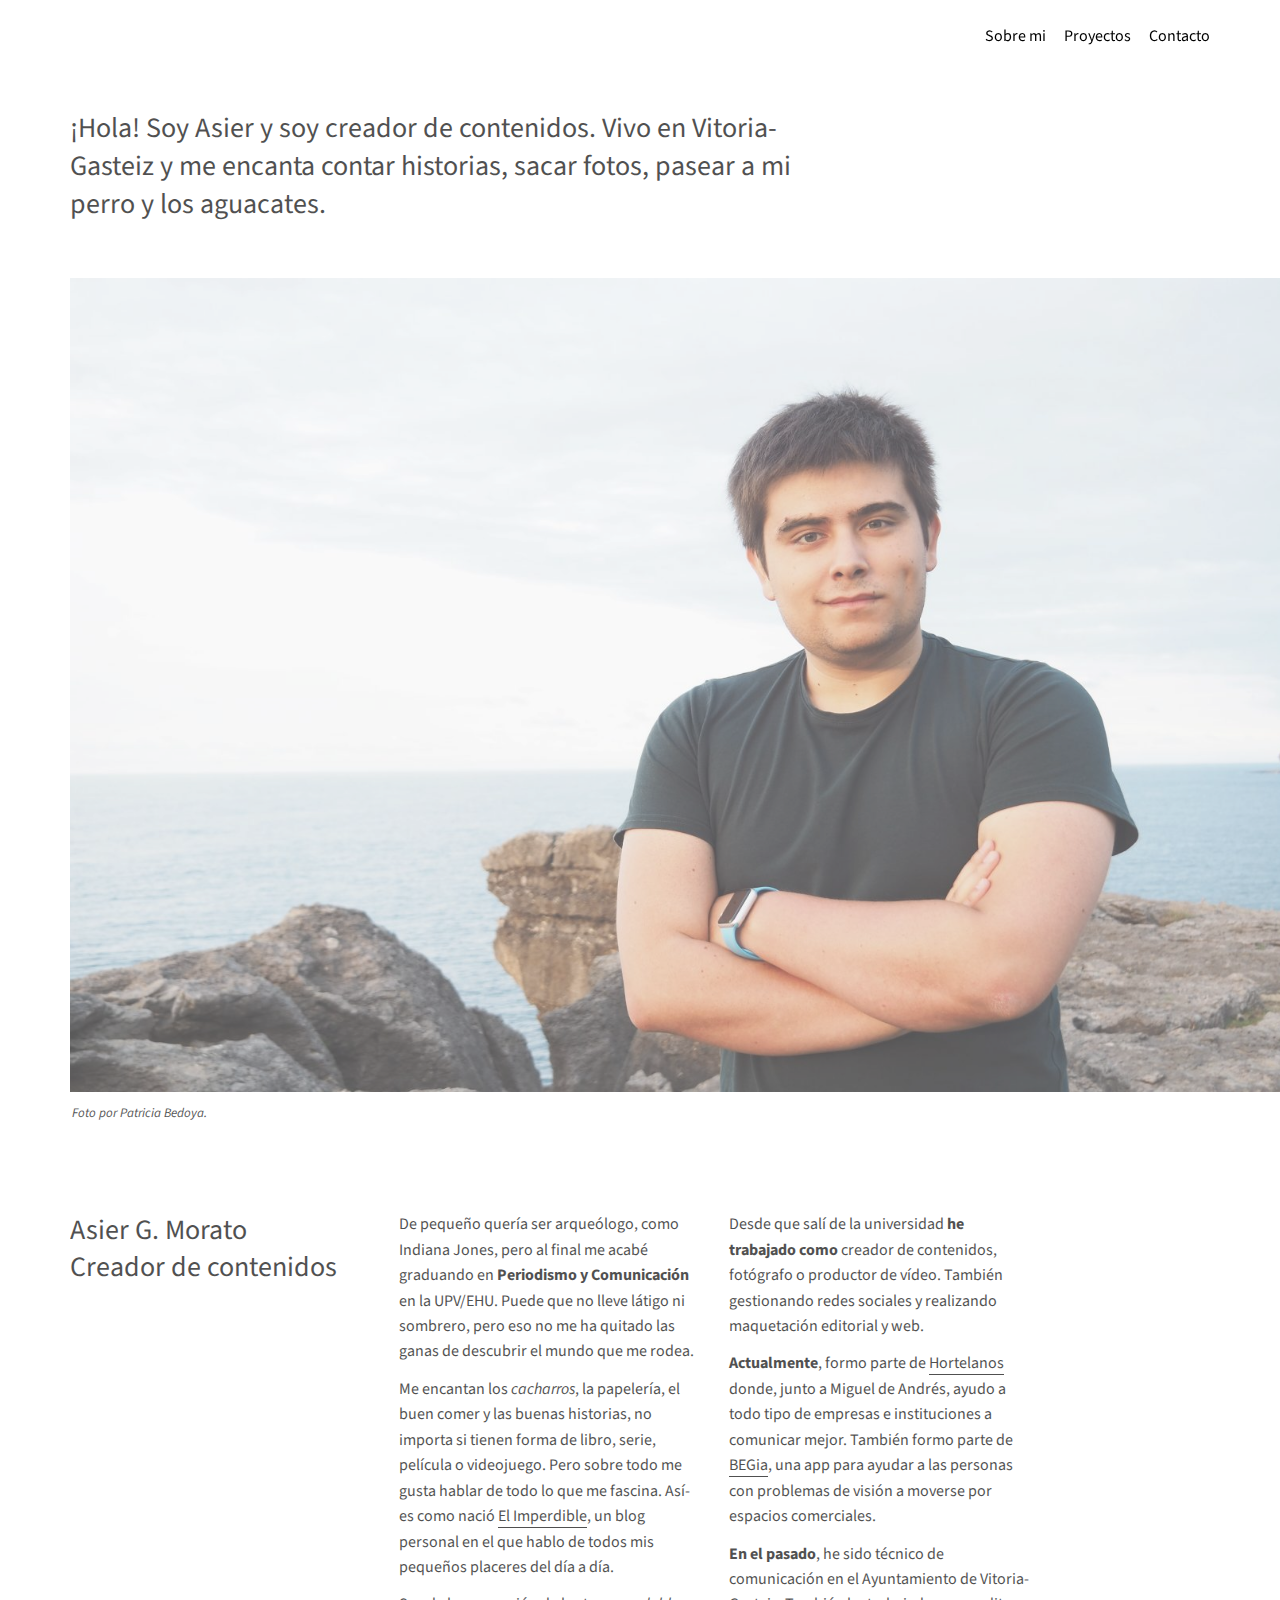
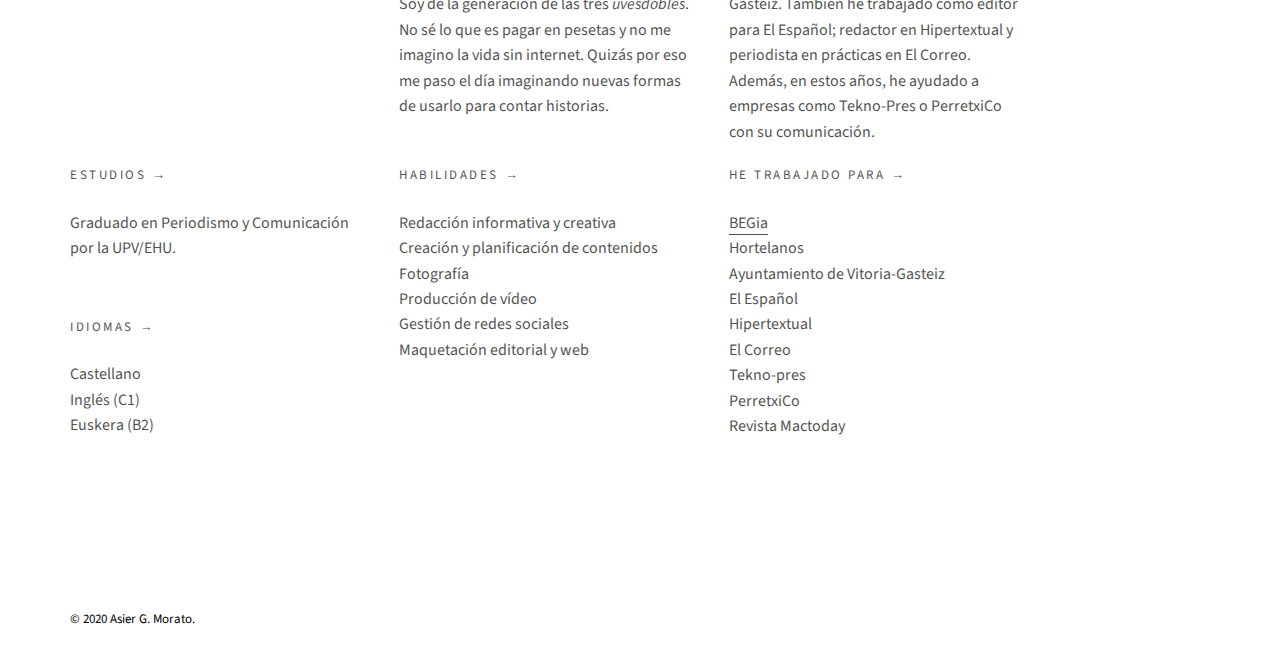
<file: index.html>
<!DOCTYPE html>
<html lang="es-ES">
	<head>
		<meta charset="UTF-8">
		<meta name="viewport" content="width=device-width,initial-scale=1">
		<title>Asier G. Morato – Creador de contenidos</title>
			<link rel="dns-prefetch" href="//fonts.googleapis.com">
			<link rel="dns-prefetch" href="//s.w.org">
			<link rel="stylesheet" id="wp-block-library-css" href="wp-includes/css/dist/block-library/style.min.css" type="text/css" media="all">
			<link rel="stylesheet" id="suidobashi-fonts-css" href="//fonts.googleapis.com/css?family=Source+Sans+Pro%3A400%2C700%2C400italic%26subset%3Dlatin%2Clatin-ext" type="text/css" media="all">
			<link rel="stylesheet" id="suidobashi-style-css" href="wp-content/themes/suidobashi/style.css" type="text/css" media="all">
			<script type="text/javascript" src="wp-includes/js/jquery/jquery.js"></script>
				<script type="text/javascript" src="wp-includes/js/jquery/jquery-migrate.min.js"></script>
					<style type="text/css">
					
		a.more-link:hover {border-bottom: none !important;}
		a.more-link:hover span,
		.entry-header h1.entry-title a:hover,
		.entry-header h2.entry-title a:hover,
		.intro-slogan a:hover,
		.footer-slogan a:hover,
		.entry-content a:hover,
		#comments a:hover,
		input[type="button"]:hover,
		input[type="submit"]:hover,
		input#submit:hover,
		#infinite-handle span:hover,
		a.more-link:hover span,
		.author-description a:hover {color: ; border-bottom: 1px solid ;}
		.entry-tags a:hover,
		.entry-cats a:hover,
		.edit-link:hover,
		a.post-edit-link:hover,
		h3.author-name a:hover,
		.nav-previous a span:hover,
		.nav-next a span:hover {color: ;}
		@media screen and (min-width: 1150px) {
			#site-nav li li:hover > a:hover {color: ;}
			body.template-about #site-nav li li:hover > a:hover {color: #000;}
		}
		.contact-info a:hover, #colophon #site-info a:hover {background: ;}
		body.template-about {background:  !important;}
		body.template-about .comment a,
		body.template-about .entry-content a,
		body.template-about #mobile-menu-toggle,
		body.template-about .intro-slogan a,
		body.template-about .footer-slogan a,
		body.template-about .intro-slogan a:hover,
		body.template-about .footer-slogan a:hover,
		body.template-about .entry-content a:hover,
		body.template-about input[type="button"]:hover,
		body.template-about input[type="submit"]:hover,
		body.template-about input#submit:hover {color: ; border-bottom: 1px solid ;}
		body.template-about .search-header #searchform:after {color: #000;}
		body.template-about a,
		body.template-about .entry-content h4:after,
		body.template-about .search-toggle,
		body.template-about,
		body.template-about input,
		body.template-about #site-title h1 a {color:  !important;}
		body.template-about .entry-content a, .divider-border {border-bottom: 1px solid ;}
		body.template-about #searchform input.search-field {border-bottom: 1px solid #000;}
		@media screen and (min-width: 1150px) {
			body.template-about #site-nav ul li a {color: ;}
			body.template-about #site-nav ul li a:hover,
			body.template-about #site-nav li:hover > a {border-bottom: 1px solid  ;}
		}
														.search-header,
		.show-mobile-search .search-header,
		.show-desktop-search .show-mobile-search .search-header,
		.show-desktop-search .search-header,
		.search-toggle {display: none !important;}
		@media screen and (min-width: 1150px) {.menu-container {right: 70px;}}
						#site-header {display: inline-block;}
		#site-header a {display: block; width: 50%;}
		#site-header img {display: block;}
					</style><style type="text/css" id="suidobashi-header-css">
			#site-title h1,
		#site-title h2.site-description {
			display: none;
		}

		</style>
		<link rel="icon" href="wp-content/uploads/2020/04/cropped-image-1-32x32.png" sizes="32x32">
		<link rel="icon" href="wp-content/uploads/2020/04/cropped-image-1-192x192.png" sizes="192x192">
		<link rel="apple-touch-icon" href="wp-content/uploads/2020/04/cropped-image-1-180x180.png">
		<meta name="msapplication-TileImage" content="wp-content/uploads/2020/04/cropped-image-1-270x270.png">
	
	</head>
	
	<body class="home page-template page-template-page-templates page-template-about-page page-template-page-templatesabout-page-php page page-id-10 template-about">

<div id="container">

	<header id="masthead" class="cf" role="banner"><div id="mobile-menu-toggle"><span>Menú</span></div>
		<nav id="site-nav" class="cf"><div class="menu-container">
			<div class="menu-menu-container"><ul id="menu-menu" class="nav-menu"><li id="menu-item-17" class="menu-item menu-item-type-post_type menu-item-object-page menu-item-home current-menu-item page_item page-item-10 current_page_item menu-item-17"><a href="" aria-current="page">Sobre mi</a></li>
<li id="menu-item-20" class="menu-item menu-item-type-custom menu-item-object-custom menu-item-has-children menu-item-20"><a href="#">Proyectos</a>
<ul class="sub-menu"><li id="menu-item-22" class="menu-item menu-item-type-custom menu-item-object-custom menu-item-22"><a href="https://elimperdible.es" target="_blank">El Imperdible</a></li>
	<li id="menu-item-23" class="menu-item menu-item-type-custom menu-item-object-custom menu-item-23"><a href="https://begia.es" target="_blank">BEGia</a></li>
</ul></li>
<li id="menu-item-21" class="menu-item menu-item-type-custom menu-item-object-custom menu-item-has-children menu-item-21"><a href="#">Contacto</a>
<ul class="sub-menu"><li id="menu-item-24" class="menu-item menu-item-type-custom menu-item-object-custom menu-item-24"><a href="https://twitter.com/asiergmorato" target="_blank">Twitter</a></li>
	<li id="menu-item-25" class="menu-item menu-item-type-custom menu-item-object-custom menu-item-25"><a href="https://www.linkedin.com/in/asiergmorato/">LinkedIn</a></li>
</ul></li>
</ul></div>			</div>
			<div class="search-toggle"><span>Search</span></div>
			<div class="search-header">
				
<form role="search" method="get" id="searchform" class="searchform" action="https://asiergarciamorato.com/">
	<label for="s" class="screen-reader-text"><span>Search</span></label>
	<input type="text" class="search-field" name="s" autofocus id="s" placeholder="Search…"><input type="submit" class="submit" name="submit" id="searchsubmit" value="Search"></form>			</div>
		</nav><div id="site-title">
						<h1><a href="">Asier G. Morato</a></h1>
		</div>

		
		
	</header><div id="spinner"></div>
<div id="primary" class="site-content" role="main">

	
<article id="post-10" class="post-10 page type-page status-publish has-post-thumbnail hentry"><div class="entry-content cf">
		<p class="intro">¡Hola! Soy Asier y soy creador de contenidos. Vivo en Vitoria-Gasteiz y me encanta contar historias, sacar fotos, pasear a mi perro y los aguacates.</p>
<div class="wide-content">
<div id="attachment_11" style="width: 2010px" class="wp-caption aligncenter"><img aria-describedby="caption-attachment-11" class="wp-image-11" src="wp-content/uploads/2020/04/image-scaled.jpeg" alt="" width="2000" height="1334" srcset="wp-content/uploads/2020/04/image-scaled.jpeg 2560w,wp-content/uploads/2020/04/image-300x200.jpeg 300w,wp-content/uploads/2020/04/image-1024x683.jpeg 1024w,wp-content/uploads/2020/04/image-768x512.jpeg 768w,wp-content/uploads/2020/04/image-1536x1024.jpeg 1536w,wp-content/uploads/2020/04/image-2048x1365.jpeg 2048w" sizes="(max-width: 2000px) 100vw, 2000px"><p id="caption-attachment-11" class="wp-caption-text">Foto por Patricia Bedoya.</p></div>
</div>
<div class="three-columns-one">
<h2>Asier G. Morato<br>
Creador de contenidos</h2>
</div>
<div class="three-columns-one">
<p>De pequeño querí­a ser arqueólogo, como Indiana Jones, pero al final me acabé graduando en <strong>Periodismo y Comunicación</strong> en la UPV/EHU. Puede que no lleve látigo ni sombrero, pero eso no me ha quitado las ganas de descubrir el mundo que me rodea.</p>
<p>Me encantan los <em>cacharros</em>, la papelería, el buen comer y las buenas historias, no importa si tienen forma de libro, serie, película o videojuego. Pero sobre todo me gusta hablar de todo lo que me fascina. Así­ es como nació <a href="http://elimperdible.es" target="_blank" rel="noopener noreferrer">El Imperdible</a>, un blog personal en el que hablo de todos mis pequeños placeres del día a dí­a.</p>
<p>Soy de la generación de las tres <em>uvesdobles</em>. No sé lo que es pagar en pesetas y no me imagino la vida sin internet. Quizás por eso me paso el día imaginando nuevas formas de usarlo para contar historias.</p>
</div>
<div class="three-columns-one last">
<p>Desde que salí­ de la universidad <strong>he trabajado como</strong> creador de contenidos, fotógrafo o productor de vídeo. También gestionando redes sociales y realizando maquetación editorial y web.</p>
<p><strong>Actualmente</strong>, formo parte de <a href="http://hortelanos.net" target="_blank" rel="noopener noreferrer">Hortelanos</a> donde, junto a Miguel de Andrés, ayudo a todo tipo de empresas e instituciones a comunicar mejor. También formo parte de <a href="http://begia.es" target="_blank" rel="noopener noreferrer">BEGia</a>, una app para ayudar a las personas con problemas de visión a moverse por espacios comerciales.</p>
<p><strong>En el pasado</strong>, he sido técnico de comunicación en el Ayuntamiento de Vitoria-Gasteiz. También he trabajado como editor para El Español; redactor en Hipertextual y periodista en prácticas en El Correo. Además, en estos años, he ayudado a empresas como Tekno-Pres o PerretxiCo con su comunicación.</p>
</div>
<div class="three-columns-one">
<h4>Estudios</h4>
<p>Graduado en Periodismo y Comunicación por la UPV/EHU.</p>
<h4>Idiomas</h4>
<p>Castellano<br>
Inglés (C1)<br>
Euskera (B2)</p>
</div>
<div class="three-columns-one">
<h4>Habilidades</h4>
<p>Redacción informativa y creativa<br>
Creación y planificación de contenidos<br>
Fotografía<br>
Producción de vídeo<br>
Gestión de redes sociales<br>
Maquetación editorial y web</p>
</div>
<div class="three-columns-one last">
<h4>He trabajado para</h4>
<p><a href="https://begia.es" target="_blank" rel="noopener noreferrer">BEGia</a><br>
Hortelanos<br>
Ayuntamiento de Vitoria-Gasteiz<br>
El Español<br>
Hipertextual<br>
El Correo<br>
Tekno-pres<br>
PerretxiCo<br>
Revista Mactoday</p>
</div>
	</div>

</article></div>


<footer id="colophon" class="site-footer cf"><div id="site-info">
		<ul class="credit" role="contentinfo"><li>© 2020 Asier G. Morato.</li>
				</ul></div>

</footer></div>

<script type="text/javascript" src="wp-content/themes/suidobashi/js/transform.js"></script><script type="text/javascript" src="wp-content/themes/suidobashi/js/jquery.fitvids.js"></script><script type="text/javascript" src="wp-content/themes/suidobashi/js/suidobashi.js"></script><script type="text/javascript" src="wp-includes/js/imagesloaded.min.js"></script><script type="text/javascript" src="wp-includes/js/masonry.min.js"></script><script type="text/javascript" src="wp-includes/js/jquery/jquery.masonry.min.js"></script><script type="text/javascript" src="wp-content/themes/suidobashi/js/portfolio.js"></script></body></html>
</file>
<file: wp-content/themes/suidobashi/style.css>
html, body, div, span, applet, object, iframe, h1, h2, h3, h4, h5, h6, p, blockquote, pre, a, abbr, acronym, address, big, cite, code, del, dfn, em, img, ins, kbd, q, s, samp, small, strike, strong, sub, sup, tt, var, b, u, i, center, dl, dt, dd, ol, ul, li, fieldset, form, label, legend, table, caption, tbody, tfoot, thead, tr, th, td, article, aside, canvas, details, embed, figure, figcaption, footer, header, hgroup, menu, nav, output, ruby, section, summary, time, mark, audio, video {margin: 0;padding: 0;border: 0;font-size: 100%;vertical-align: baseline;}
article, aside, details, figcaption, figure, footer, header, hgroup, nav, section {display: block;}
audio, canvas, video {display: inline-block;}
audio:not([controls]) {display: none;}
[hidden] {display: none;}
html {font-size: 100%;overflow-y: scroll;-webkit-text-size-adjust: 100%;-ms-text-size-adjust: 100%;}
figure {margin: 10% 0;}
figcaption {text-align: center;}
img {border: 0;-ms-interpolation-mode: bicubic;}
a:hover, a:active, a:focus {outline: none;-moz-outline-style: none;}
input {-webkit-border-radius: 0;border-radius: 0;}
::-webkit-input-placeholder {color: #000;}
:-moz-placeholder {color: #000;}
::-moz-placeholder {color: #000;}
:-ms-input-placeholder {color: #000;}
*, *:before, *:after {-webkit-box-sizing: border-box;-moz-box-sizing: border-box;box-sizing: border-box;}
::selection {background: #d7d7d7;}
::-moz-selection {background: #d7d7d7;}
hr {border-bottom: 1px solid #999;border-top: none;border-left: none;border-right: none;}
.clearfix:after, #main-wrap .sharedaddy:after {clear: both;content: " ";display: block;font-size: 0;line-height: 0;visibility: hidden;width: 0;height: 0;}
.cf:before, .cf:after {content: " ";display: table;}
.cf:after {clear: both;}
body {font-family: "Source Sans Pro","Helvetica Neue",Helvetica,Arial,sans-serif;color: #000;background: #fff;}
#primary {padding: 0 10px;opacity: 0;}
#main-wrap {padding: 0 10px;}
h1, h2, h3, h4, h5, h6 {font-weight: normal;-webkit-hyphens: auto;-moz-hyphens: auto;-ms-hyphens: auto;hyphens: auto;}
h1 {margin: 40px 0 20px;font-size: 18px;font-size: 1.125rem;}
h2 {margin: 35px 0 15px;font-size: 16px;font-size: 1rem;}
h3 {margin: 30px 0 10px;font-size: 16px;font-size: 1rem;}
h4 {margin: 25px 0 15px;font-size: 13px;font-size: .8125rem;text-transform: uppercase;letter-spacing: 2.5px;}
h5, h6 {margin: 20px 0 8px;font-size: 13px;font-size: .8125rem;font-weight: bold;}
h3.more-projects:after, #comments h3.comments-title:after, #comments #respond h3#reply-title:after {content: "→";display: inline;padding: 0 0 0 4px;-webkit-font-smoothing: antialiased;vertical-align: top;}
p {margin-bottom: 20px;}
.entry-content p:last-child {margin-bottom: 0;}
.entry-content blockquote p:last-child {margin-bottom: 20px;}
.format-quote .entry-content blockquote p:last-child {margin-bottom: 0;}
ul, ol {margin: 0 0 20px 0;padding-left: 40px;list-style-position: inside;}
ul {list-style: square;}
ol {list-style: decimal;}
li > ul, li > ol {margin-bottom: 0;margin-left: 0;}
.entry-content ul, .entry-content ol {padding-left: 40px;}
.entry-content ul li, .entry-content ol li, #comments ul li, #comments ol li {margin-bottom: 4px;list-style-position: outside;}
.entry-content ul ul li:last-child, .entry-content ol ol li:last-child, #comments ul ul li:last-child, #comments ol ol li:last-child {margin-bottom: 0;}
.entry-content ul ul, .entry-content ol ol, #comments ul ul, #comments ol ol {padding-left: 25px;}
b, strong {font-weight: bold;}
dfn, em, i {font-style: italic;}
s, strike, del {text-decoration: line-through;}
address {margin: 0 0 34px;font-size: 16px;font-size: 1rem;line-height: 1.6;}
pre {max-width: 100%;margin-bottom: 26px;padding: 15px;overflow: auto;background: #ededed;font-family: Consolas,Monaco,monospace;font-size: 11px;font-size: .6875rem;line-height: 1.4;}
code, kbd, tt, var {font-family: Consolas,Monaco,monospace;font-size: 13px;font-size: .8125rem;}
abbr, acronym {border-bottom: 1px dotted #666;cursor: help;}
mark, ins {background: #d6fce2;text-decoration: none;}
sup, sub {position: relative;vertical-align: baseline;height: 0;font-size: 75%;line-height: 0;}
sup {bottom: 1ex;}
sub {top: .5ex;}
small {font-size: 75%;}
big {font-size: 125%;}
figure {margin: 0;}
img {max-width: 100%;height: auto;}
dt {padding-bottom: 4px;font-weight: bold;font-size: 13px;font-size: .8125rem;}
dd {margin: 0 0 20px;}
dl dt {font-weight: bold;color: #162626;}
dl dd {margin: 0 0 20px;font-size: 13px;font-size: .8125rem;line-height: 1.5;}
.wp-smiley {border: 0;margin-bottom: 0;margin-top: 0;padding: 0;}
table {width: 100%;margin: 0 0 28px;border-collapse: collapse;border-spacing: 0;border-bottom: 1px solid #ddd;font-size: 13px;font-size: .8125rem;line-height: 1.4;}
table td {padding: 10px 15px 10px 0;border-top: 1px solid #ddd;}
table caption {margin: 28px 0;}
table th {padding: 10px 15px 10px 0;font-weight: bold;color: #000;}
.alignleft, .alignright {display: block;}
.alignleft {margin: 0 25px 5px 0;float: left;}
.alignright {margin: 0 0 0 20px;float: right;}
.aligncenter {display: block;margin-left: auto;margin-right: auto;clear: both;}
img.alignleft, img.alignright {margin-top: 10px;margin-bottom: 20px;}
input, textarea {padding: 7px 2%;border: 1px solid #ddd;background: #fff;color: #000;font-family: "Source Sans Pro","Helvetica Neue",Helvetica,Arial,sans-serif;font-size: 16px;font-size: 1rem;line-height: 1.62;vertical-align: top;}
input:hover, textarea:hover {background: #fff;}
input:focus, input:active, textarea:focus, textarea:active {border: 1px solid #000;outline: none;}
form label {font-size: 16px;font-size: 1rem;line-height: 1.4;}
.post-password-form {clear: both;}
.post-password-form label {float: left;}
input[type="button"], input[type="submit"] {margin: 0 0 0 10px;padding: 5px 0 0;display: inline-block;border: none;color: #000;vertical-align: top;font-family: "Source Sans Pro","Helvetica Neue",Helvetica,Arial,sans-serif;font-size: 16px;font-size: 1rem;line-height: 1.5;border-bottom: 1px solid #000;cursor: pointer;-webkit-appearance: none;}
.post-password-form input[type="submit"] {display: inline-block;padding-left: 20px;padding-right: 20px;margin: 2px 0 0 5px;}
input#submit, .site-content input.wpcf7-submit, .contact-form input[type="submit"] {margin: 14px 0 0 0;padding: 0;border: none;font-family: "Source Sans Pro","Helvetica Neue",Helvetica,Arial,sans-serif;font-size: 16px;font-size: 1rem;line-height: 1.5;cursor: pointer;-webkit-appearance: none;color: #000;border-top: none;border-left: none;border-right: none;background: none;border-bottom: 1px solid #000;}
.entry-content .searchform span {display: none;}
a {color: #000;text-decoration: none;}
#site-title h1 a {color: #000;}
.comment a, .entry-content a, .nav-wrap a, #infinite-handle a, a.top, #mobile-menu-toggle, .intro-slogan a, .footer-slogan a, .author-description a {border-bottom: 1px solid #000;}
.entry-header h1.entry-title a:hover, .entry-header h2.entry-title a:hover, .intro-slogan a:hover, .footer-slogan a:hover, .entry-content a:hover, #comments a:hover, input[type="button"]:hover, input[type="submit"]:hover, input#submit:hover, .widget_blog_subscription input[type="submit"]:hover, body.template-about .entry-content a:hover, .author-description a:hover {color: #999;border-bottom: 1px solid #aaa;}
a.more-link {display: inline-block;line-height: 1.3;border-bottom: none;}
a.more-link:hover {border-bottom: none;}
a.more-link span {border-bottom: 1px solid #000;}
a.more-link:hover span {border-bottom: 1px solid #aaa;}
.more-link:after, .template-about .entry-content h4:after, #primary h1.archive-title:after {content: "→";font-family: Arial,sans-serif;display: inline;padding: 0 0 0 6px;-webkit-font-smoothing: antialiased;vertical-align: top;border-bottom: none;color: #000 !important;}
.contact-info a, #colophon #site-info a, .nav-previous a span, .nav-next a span, .nav-previous a span:hover, .nav-next a span:hover {border-bottom: 1px solid rgba(136,136,136,.3);}
.contact-info a:hover, #colophon #site-info a:hover {background: #d2ffe4;border-bottom: 1px solid transparent;}
.entry-tags a:hover, .entry-cats a:hover, .edit-link:hover, a.post-edit-link:hover, h3.author-name a:hover, .nav-previous a span:hover, .nav-next a span:hover, #infinite-handle span:hover {color: #999;}
.comment-time a, a.comment-edit-link, a.comment-reply-link, #respond a#cancel-comment-reply-link {border-bottom: none !important;}
#masthead {position: relative;display: block;padding: 15px 0 48px 0;}
.home #masthead {padding-bottom: 28px;}
#site-title {margin: 60px 0 0;padding: 0 10px;}
#site-title h1 {margin: 0;padding: 0;font-size: 21px;font-size: 1.3125rem;font-weight: bold;line-height: 1.2;word-wrap: break-word;}
#mobile-menu-toggle {display: inline-block;margin: 0 10px 15px;float: right;cursor: pointer;}
.menu-container {border-top: 1px solid #ddd;}
#site-nav {display: none;overflow: hidden;clear: both;padding: 0;}
.menu-open #site-nav {display: block;}
#site-nav ul {list-style: none;margin: 0;padding: 0;}
#site-nav ul li {display: block;margin: 0;padding: 14px 0;border-bottom: 1px solid #ddd;}
#site-nav ul ul.sub-menu li:last-of-type, #site-nav ul ul.children li:last-of-type {border-bottom: none;}
#site-nav ul li.menu-item-has-children, #site-nav ul li.page_item_has_children {padding: 10px 0 0;}
#site-nav ul ul li.menu-item-has-children, #site-nav ul ul li.page_item_has_children {padding: 0;}
#site-nav ul ul.sub-menu, #site-nav ul ul.children {display: block;margin: 10px 0 0 0;padding: 0;border-top: 1px solid #ddd;}
#site-nav ul ul.sub-menu ul.sub-menu, #site-nav ul ul.children ul.children {margin: 0;}
#site-nav ul li a {display: inline-block;padding: 0 10px;font-size: 16px;font-size: 1rem;line-height: 1.4;}
#site-nav ul li li {padding: 0;}
#site-nav ul li li a {padding: 10px;font-size: 14px;font-size: .875rem;}
#site-nav ul ul li a:before {display: inline;content: "-";padding: 0 25px 0 0;-webkit-font-smoothing: antialiased;vertical-align: top;}
.search-header {display: block;}
.show-mobile-search .search-header {display: block !important;}
.search-header #searchform {position: relative;}
.search-header #searchform input {padding: 14px 10px;border-top: none;border-left: none;border-right: none;border-bottom: 1px solid #000;background: #f2f2f2;width: 100%;line-height: 1.4;}
.search-toggle, #searchform .screen-reader-text, .search-header #searchform input.submit {display: none;}
.intro-slogan {opacity: 0;}
.intro-slogan, .footer-slogan {padding: 48px 10px 0;font-size: 18px;font-size: 1.125rem;line-height: 1.4;}
.intro-slogan p, .footer-slogan p {margin: 0;}
.intro-slogan p:last-child {margin-bottom: 0;}
.contact-info {padding: 24px 10px 0;display: inline-block;}
.contact-mail, .contact-phone {margin: 0;font-size: 16px;font-size: 1rem;clear: both;}
.contact-phone {padding: 7px 0 0 0;}
.site-content .post, .site-content .type-attachment, .search-results .site-content .page {position: relative;display: block;max-width: 960px;margin: 0;padding: 0 0 70px;clear: both;}
.site-content .post .entry-content, .site-content .page .entry-content {max-width: 700px;}
.site-content .post:last-of-type, .search-results .site-content .page:last-of-type {padding: 0;}
.site-content .entry-thumbnail img.wp-post-img {line-height: 0;}
.sticky {}
.entry-thumbnail {padding: 0 0 20px;}
.entry-thumbnail a {font-size: 0;}
.site-content .entry-header {display: block;max-width: 700px;padding: 0;}
.entry-header h2.entry-title, .entry-header h1.entry-title {margin: 0 0 8px;font-size: 16px;font-size: 1rem;line-height: 1.5;word-wrap: break-word;display: inline-block;}
.blog .entry-header h2.entry-title, .single-post .entry-header h1.entry-title, .page .entry-header h1.entry-title {padding: 0 0 15px;}
.blog .entry-header h2.entry-title a, .single-post .entry-header h1.entry-title a {display: inline-block;}
.entry-header h1.entry-title a, .entry-header h2.entry-title a {border-bottom: 1px solid #000;}
.entry-header .entry-details {font-size: 14px;font-size: .875rem;padding: 0 0 30px;}
.entry-header .entry-details a.date:before {display: inline;content: ", ";}
.entry-cats, .entry-tags {line-height: 1.69;}
.entry-tags {max-width: 320px;padding-bottom: 4px;}
.entry-cats, .single-post .entry-tags {padding: 14px 0 0 0;font-size: 13px;font-size: .8125rem;font-style: italic;}
.entry-cats span, .single-post .entry-tags span {font-style: normal;}
.post .entry-cats, .single-post .entry-tags {padding: 0;}
.entry-meta {max-width: 700px;padding: 20px 0 0 0;}
a.post-edit-link, a.comment-edit-link {display: inline-block;padding: 3px 0 0 0;font-size: 13px;font-size: .8125rem;font-style: italic;}
.entry-date {font-size: 13px;font-size: .8125rem;text-transform: uppercase;}
.page-link {display: block;padding: 15px 0;clear: both;font-size: 14px;font-size: .875rem;word-spacing: 18px;}
.page-link a {display: inline-block;text-decoration: none;margin-bottom: 8px;}
.format-quote .entry-content blockquote {margin: 0;padding: 0;border: none;}
.format-quote .entry-content p {font-size: 24px;font-size: 1.5rem;line-height: 1.5;font-style: normal;}
.format-quote .entry-content cite {margin: 4px 0 0 0;font-size: 15px;font-size: .9375rem;text-align: right;}
.entry-content p, .entry-content p.standard-text, .entry-content ul, .entry-content ol, .entry-content .wide-content {font-size: 16px;font-size: 1rem;line-height: 1.69;}
p.justify {text-align: justify;}
.entry-content blockquote {border-left: 1px solid #dadada;margin: 0 0 0 30px;padding: 0 0 0 20px;}
.entry-content blockquote, .entry-content blockquote p {font-style: italic;}
.entry-content blockquote cite, #comments blockquote cite {font-size: 13px;font-size: .8125rem;font-style: italic;display: block;padding: 6px 0 0 0;}
.entry-content blockquote cite:before, #comments blockquote cite:before {content: "–";display: inline;padding: 0 2px 0 0;-webkit-font-smoothing: antialiased;}
.entry-content p.pull-left, .entry-content p.pull-right {margin-bottom: 20px;}
.entry-content p.intro {font-size: 20px;font-size: 1.25rem;line-height: 1.35;margin-bottom: 20px;}
.entry-content p.intro {margin-bottom: 20px;}
.entry-content .wide-content:last-child {margin-bottom: 0;}
.entry-content .wide-content:last-child {margin-bottom: 0;}
.entry-content p.pull-left, .entry-content p.pull-right {margin-bottom: 26px;font-size: 18px;font-size: 1.125rem;line-height: 1.6;font-style: italic;}
.entry-content p.pull-right {text-align: right;}
img {max-width: 100%;height: auto;}
a[rel~="attachment"], a[href$=jpg], a[href$=jpeg], a[href$=jpe], a[href$=png], a[href$=gif] {border-bottom: none !important;}
img.wp-post-image {padding: 0;}
img.img-border {max-width: 98.1%;padding: 5px;background: #fff;border: 1px solid #ddd;}
.widget img {max-width: 100%;height: auto;}
.wp-caption.alignnone {margin: 0;}
.wp-caption {max-width: 100%;}
img#wpstats {display: none;}
.entry-content p.wp-caption-text, .widget p.wp-caption-text, .type-attachment .entry-content .entry-caption p, gallery .gallery-item .gallery-caption, .single .gallery .gallery-item .gallery-caption {font-size: 13px;font-size: .8125rem;line-height: 1.35;font-style: italic;}
.entry-content p.wp-caption-text, .type-attachment .entry-content .entry-caption p {margin: 0;padding: 4px 2px 20px;}
.entry-content .alignleft p.wp-caption-text {text-align: left;}
.entry-content .alignright p.wp-caption-text {text-align: right;margin-right: 6px;}
embed, iframe, object, video {max-width: 100%;}
.entry-content .twitter-tweet-rendered {max-width: 100% !important;}
.site-content .type-attachment {padding-top: 0 !important;}
.gallery {margin: 0 auto;}
.gallery .gallery-item {float: left;margin-top: 0;margin-bottom: 6px;text-align: center;width: 33.3%;}
.gallery .gallery-item a {border-bottom: none;}
.gallery-columns-2 .gallery-item {width: 50%;}
.gallery-columns-2 .gallery-item:nth-of-type(odd), .gallery-columns-3 .gallery-item:nth-of-type(3n+1) {padding-right: 1.4%;}
.gallery-columns-2 .gallery-item:nth-of-type(even), .gallery-columns-3 .gallery-item:nth-of-type(3n+3) {padding-left: 1.4%;}
.gallery-columns-3 .gallery-item:nth-of-type(3n+2) {padding-left: .7%;padding-right: .7%;}
.gallery-columns-4 .gallery-item {width: 25%;}
.gallery-columns-5 .gallery-item {width: 20%;}
.gallery-columns-6 .gallery-item {width: 16.6%;}
.gallery-columns-7 .gallery-item {width: 14%;}
.gallery-columns-8 .gallery-item {width: 12.5%;}
.gallery-columns-9 .gallery-item {width: 11%;}
.gallery-columns-2 .attachment-medium {max-width: 92%;height: auto;}
.gallery-columns-4 .attachment-thumbnail, .gallery-columns-5 .attachment-thumbnail, .gallery-columns-6 .attachment-thumbnail {max-width: 93%;height: auto;}
.gallery-columns-7 .attachment-thumbnail, .gallery-columns-8 .attachment-thumbnail, .gallery-columns-9 .attachment-thumbnail {max-width: 94%;height: auto;}
.gallery dl, .gallery dt {margin: 0;}
.gallery br+br {display: none;}
.gallery .gallery-item img {width: 100%;height: auto;}
.gallery .gallery-item .gallery-caption {display: none;margin: 2px 2px 24px;padding: 0;}
.single .gallery .gallery-item .gallery-caption {display: block;}
.single-post .authorbox {position: relative;padding: 65px 0 0 0;}
.authorbox img.avatar {width: 40px;height: 40px;margin: 0;float: left;}
.authorbox h3.author-name {margin: 0 0 0 80px;padding: 0;font-size: 16px;font-size: 1rem;line-height: 1.2;}
.authorbox p.author-description {margin: 13px 0 0 80px;line-height: 1.62;}
#comments, #disqus_thread {position: relative;max-width: 700px;margin: 125px 0 0 0;}
#comments li.comment, #comments li.pingback {margin: 0 0 28px;padding: 0;}
#comments li.comment:last-of-type, #comments li.pingback:last-of-type {margin-bottom: 0;}
#comments li.comment ul.children {margin: 28px 0 0;}
#comments .children .comment:last-child {margin: 0;}
#comments h3.comments-title {margin: 0 0 28px;padding: 15px 0 0 0;font-size: 13px;font-size: .8125rem;text-transform: uppercase;letter-spacing: 2.5px;border-top: 1px solid #ddd;}
#comments h3.comments-title span a {display: none;margin: 5px 0 0 0;float: right;font-weight: normal;}
.site-content ol.commentlist {list-style: none;margin: 0;padding: 0;padding: 0;}
.site-content ol.commentlist li {display: block;margin: 0;padding: 0;}
#comments ul.children {margin: 0;padding: 0;}
#comments .comment-details {position: relative;margin: 0;padding: 0 0 0 80px;}
#comments li.pingback {padding: 0;}
#comments .comment-avatar {margin: 0;padding: 2px 0 0;line-height: 0;float: left;}
#comments .comment-avatar img.avatar {width: 40px;height: 40px;margin: 0;}
#comments .comment-author {margin: 0;padding: 0;}
.comment-time {display: block;padding: 5px 0 0 0;font-size: 13px;font-size: .8125rem;text-transform: uppercase;}
#comments .comment-text {margin: 0;padding: 10px 0 0 80px;overflow: hidden;}
#comments .comment-text p {margin: 0;padding: 0 0 12px;font-size: 15px;font-size: .9375rem;line-height: 1.62;}
#comments .comment-text p:last-child {padding: 0;}
#comments ul.comment-meta {margin: 0;padding: 3px 0 0 0;overflow: hidden;list-style: none;}
#comments ul.comment-meta a {text-decoration: none;}
#comments ul.comment-meta li {display: inline;}
#comments .comment-reply {position: relative;padding: 5px 0 0;text-align: right;}
a.comment-reply-link {font-size: 13px;font-size: .8125rem;font-style: italic;}
#comments p.comment-awaiting-moderation {display: inline-block;margin: 0 0 15px;padding: 1px 2px;background: #d6fce2;font-size: 13px;font-size: .8125rem;}
.bypostauthor {}
#comments ol li.pingback span {font-size: 16px;font-size: 1rem;}
#comments ol li.pingback p {margin: 0;}
#comments .pingback p.pingback-edit a {font-size: 12px;font-size: .75rem;}
.site-content .nopassword, .site-content p.nocomments {position: relative;margin: 45px 0 0;padding: 0;font-size: 13px;font-size: .8125rem;font-style: italic;}
#comments #respond {margin: 0;margin: 60px 0 0 0;border-top: 1px solid #ddd;padding: 0;overflow: hidden;}
#comments ol.commentlist #respond {margin-top: 28px;padding-left: 0;display: block;}
#comments #respond h3#reply-title {margin: 0;padding: 15px 0 0 0;font-size: 13px;font-size: .8125rem;text-transform: uppercase;letter-spacing: 2.5px;display: block;}
#comments #respond p.comment-notes, #comments #respond p.logged-in-as {margin: 0 0 15px 0;padding: 5px 0 0;font-size: 13px;font-size: .8125rem;}
#comments ol.commentlist #respond h3#reply-title, #comments ol.commentlist #respond p.comment-notes, #comments ol.commentlist #respond p.logged-in-as {margin-left: 0;}
#comments #respond p.comment-notes a, #comments #respond p.logged-in-as a {font-style: italic;border-bottom: none !important;}
#respond a#cancel-comment-reply-link {margin: 0;float: right;font-size: 13px;font-size: .8125rem;text-transform: none;letter-spacing: 0;font-style: italic;}
#commentform p.comment-form-author, #commentform p.comment-form-email, #commentform p.comment-form-url, #commentform p.comment-form-comment {margin: 0;padding: 12px 0 0;font-size: 16px;font-size: 1rem;}
#commentform p.comment-form-comment {line-height: 0;}
#commentform p.comment-form-author, #commentform p.comment-form-email, #commentform p.comment-form-url, #commentform p.comment-form-comment, .contact-form div {float: none;clear: both;width: 100%;}
#commentform p.form-allowed-tags {display: none;}
#commentform input#author, #commentform input#email, #commentform input#url {display: block;width: 100%;margin: 3px 0 0;padding: 6px 2% 5px;background: #fff;font-size: 15px;font-size: .9375rem;line-height: 1.62;border: 1px solid #ddd;-webkit-appearance: none;outline-color: transparent;outline-style: none;}
#commentform textarea#comment {width: 100%;max-width: 100%;margin: 3px 0 0;padding: 10px;border: 1px solid #ddd;background: #fff;font-size: 15px;font-size: .9375rem;line-height: 1.62;-webkit-appearance: none;outline-color: transparent;outline-style: none;}
#commentform input#author:active, #commentform input#email:active, #commentform input#url:active, #commentform input#author:focus, #commentform input#email:focus, #commentform input#url:focus, #commentform textarea#comment:active, #commentform textarea#comment:focus {border: 1px solid #000;}
#commentform p.form-submit {margin: 0 0 15px;clear: both;}
.jetpack-portfolio-primary {position: relative;max-width: 960px;}
.page .jetpack-portfolio-shortcode .entry-thumbnail, .single-jetpack-portfolio .jetpack-portfolio-shortcode .entry-thumbnail {padding-bottom: 0;line-height: 0;}
.jetpack-portfolio {position: relative;display: block;padding: 0 0 70px;}
.jetpack-portfolio:last-child {padding: 0;}
.single-jetpack-portfolio .jetpack-portfolio, .jetpack-portfolio-primary .jetpack-portfolio:last-child {padding: 0;}
.jetpack-portfolio-shortcode .entry-header, .jetpack-portfolio-shortcode h2.portfolio-entry-title {display: block;z-index: 10;}
.jetpack-portfolio-shortcode .entry-header h2.entry-title {padding: 10px 0 0;font-size: 16px;font-size: 1rem;}
.jetpack-portfolio-shortcode .entry-header {max-width: 100%;}
.jetpack-portfolio-shortcode .entry-thumbnail, .jetpack-portfolio-shortcode a.portfolio-featured-image {position: relative;display: block;padding: 0;line-height: 0;}
.jetpack-portfolio .entry-header h1.entry-title {margin: 0 0 28px;}
.single-jetpack-portfolio .jetpack-portfolio .entry-content {max-width: 700px;}
.jetpack-portfolio-shortcode .portfolio-entry-first-item-row {clear: none;}
.jetpack-portfolio-shortcode .portfolio-entry-content, .jetpack-portfolio-shortcode .project-types, .jetpack-portfolio-shortcode .project-tags {display: none;}
.jetpack-portfolio-shortcode .portfolio-entry-column-2 {margin-right: 40px;width: auto;}
.jetpack-portfolio-shortcode .portfolio-featured-image + .portfolio-entry-title {margin-top: 0;}
.jetpack-portfolio-shortcode .portfolio-entry-title {font-size: 16px;font-size: 1rem;font-weight: normal;}
.jetpack-portfolio-shortcode a.portfolio-featured-image {border-bottom: none;}
.single-jetpack-portfolio .entry-content img {margin: 0 0 28px;}
.single-jetpack-portfolio .entry-content .wp-caption img {margin: 0;}
h3.more-projects {display: block;margin: 220px 0 0 0;padding: 15px 0 26px;border-top: 1px solid #ddd;font-size: 13px;font-size: .8125rem;text-transform: uppercase;letter-spacing: 2.5px;}
.single-jetpack-portfolio .jetpack-portfolio-shortcode .jetpack-portfolio {width: 48.4%;margin: 0px 3.2% 20px 0px;padding: 0;}
.single-jetpack-portfolio .jetpack-portfolio-shortcode .jetpack-portfolio:nth-of-type(2n+2) {margin-right: 0 !important;}
.single-jetpack-portfolio .jetpack-portfolio-shortcode .jetpack-portfolio .entry-cats {display: none;}
.jetpack-portfolio-shortcode .entry-header h2.entry-title {margin: 0 2px 4px;}
.single-jetpack-portfolio .jetpack-portfolio-shortcode .entry-cats {margin: 0 2px;padding: 0;}
.single-jetpack-portfolio .jetpack-portfolio-shortcode .entry-tags {display: none;}
.nav-wrap, #infinite-handle {display: block;overflow: hidden;clear: both;max-width: 700px;padding-top: 70px;}
#nav-below, #nav-single, #nav-comments {overflow: hidden;margin: 0;padding: 0;}
#nav-comments {margin-top: 60px;}
.nav-previous, .nav-next, .previous-image, .next-image {position: relative;display: inline-block;padding: 0;}
.nav-next {float: right;}
.nav-next a, .nav-previous a {display: block;border-bottom: none;z-index: 100000;}
.nav-next a {padding-right: 25px;}
.nav-previous a {padding-left: 25px;}
.nav-next a span, .nav-previous a span {display: block;z-index: 100000;}
.nav-previous a span:before, .nav-next a span:before {display: block;-webkit-font-smoothing: antialiased;font-family: Arial,sans-serif;line-height: 0;padding: 11px 0 0 0;position: absolute;color: #000;}
.nav-next a span:before {content: "→";right: 0;}
.nav-previous a span:before {content: "←";left: 0;}
.template-about .page .entry-content {max-width: 960px !important;}
.template-about .entry-content p {font-size: 16px;font-size: 1rem;margin-bottom: 20px;}
.template-about .entry-content p.intro {max-width: 790px;margin-bottom: 30px;font-size: 20px;font-size: 1.25rem;line-height: 1.35;}
.template-about .entry-content p:last-child {margin-bottom: 0;}
.template-about .entry-content .wp-caption {padding-bottom: 20px;}
.template-about .entry-content p.wp-caption-text {font-size: 13px;font-size: .8125rem;}
.template-about .entry-content .two-columns-one  p {font-size: 19px;font-size: 1.1875rem;line-height: 1.5;margin-bottom: 35px;}
.template-about .entry-content .two-columns-one  p:last-child {margin-bottom: 0;}
.template-about .entry-content h2 {font-size: 20px;font-size: 1.25rem;line-height: 1.3;}
.template-about .entry-content h4 {margin: 55px 0 25px;}
.template-fullwidth .page .entry-header, .template-fullwidth .page .entry-content, .template-fullwidth .page .entry-meta {max-width: 1300px !important;}
.archive-header {padding: 0 0 35px;}
#primary h1.archive-title {margin: 0;padding: 0;font-size: 13px;font-size: .8125rem;letter-spacing: 2.5px;text-transform: uppercase;}
.archive-header .taxonomy-description p {margin: 0;padding: 5px 0 0 0;font-size: 13px;font-size: .8125rem;}
.entry-summary p {font-size: 15px;font-size: .9375rem;line-height: 1.6;}
.entry-summary p:last-child {margin-bottom: 0;}
.archive .site-content .post, .search-results .site-content .post, .search-results .site-content .page {clear: both;overflow: hidden;}
.search-no-results .entry-content #searchform input#s {width: 60%;background: #fff;border: 1px solid #cacaca;padding: 11px 10px;}
.error404 .site-content .entry-wrap {overflow: hidden;}
#colophon {position: relative;padding: 70px 0 30px;}
.footer-slogan {padding-bottom: 52px;}
#colophon #site-info {display: block;padding: 0 10px;font-size: 13px;font-size: .8125rem;line-height: 1.5;}
#colophon #site-info ul {margin: 0;padding: 0;list-style: none;}
#colophon #site-info ul.credit, #colophon #site-info ul.credit li, #colophon p.credittext {display: block;padding: 0;}
#colophon p.credittext {margin: 0;}
.comment-subscription-form .subscribe-label {display: inline !important;float: none !important;font-size: 12px;font-size: .75rem;font-weight: normal;}
p.comment-subscription-form {clear: both;overflow: hidden;margin-top: 5px !important;margin-bottom: 5px !important;font-size: 12px;font-size: .75rem;font-weight: normal;}
p.comment-subscription-form:last-child {padding-top: 0;margin-bottom: 0 !important;}
.sharedaddy {width: 100%;display: block;margin: 35px 0 0 0;padding: 0;float: none;clear: both;}
.sharedaddy:before, .sharedaddy:after {content: " ";display: table;}
.sharedaddy:after {clear: both;}
#primary .sharedaddy h3.sd-title {font-size: 13px;font-size: .8125rem;font-weight: normal;margin: 2px 0;float: left;}
div.sharedaddy h3.sd-title:before {display: none !important;}
div.sharedaddy .sd-content ul {margin: 0 !important;display: block;}
div.sharedaddy h3, #content div.sharedaddy h3, #main div.sharedaddy h3, #primary div.sharedaddy h3 {float: left;padding: 3px 20px 0 0;}
#main-wrap .sharedaddy div.sd-block {border-top: none !important;border-top: none !important;padding-top: 26px;}
.sharedaddy a.sd-button {vertical-align: top;}
.entry-content .sharedaddy .sd-content {float: left;}
.contact-form {max-width: 700px;padding: 0 0 20px;}
.contact-form div {overflow: hidden;}
.entry-content .contact-form label {margin: 0;padding: 12px 0 0 0;font-size: 16px;font-size: 1rem;font-weight: normal;line-height: 1.5;}
.contact-form label span {margin-left: 5 !important;font-size: 13px;font-size: .8125rem;font-style: italic;color: #000 !important;}
.entry-content .contact-form input, .entry-content .contact-form textarea {margin: 3px 0 0;}
.page .contact-form input[type='text'], .page .contact-form input[type='email'], .page .contact-form textarea {display: block;width: 100%;max-width: 100%;}
.contact-form input[type='text'], .contact-form input[type='email'] {margin-bottom: 4px !important;}
.contact-form p.contact-submit {clear: both;float: none;overflow: hidden;display: inline-block;margin: 14px 0 0 0;}
.infinite-scroll #nav-below, .infinite-scroll .nav-wrap, .infinite-scroll.neverending #colophon {display: none;}
.infinity-end.neverending #colophon {display: block;}
#infinite-footer .container {display: none;}
#infinite-handle span {background: none;display: inline-block;border-radius: 0;font-size: 15px;font-size: .9375rem;line-height: 1.4;color: #000;border-bottom: 1px solid #000;cursor: pointer;padding: 0;}
.infinite-loader {margin: 125px 0 0;max-width: 700px;}
.infinite-loader .spinner {margin: 0;}
.infinity-success .infinite-wrap {padding-top: 125px;}
.post-type-archive-jetpack-portfolio .infinite-wrap {padding-top: 0;}
.site-content div.wpcf7 {clear: both;margin: 0 auto;padding: 0 0 20px;}
.site-content div.wpcf7 p, .contact-form label {margin: 0;padding: 12px 0 0 0;font-weight: normal;line-height: 1.5;}
.site-content div.wpcf7 p:last-of-type {padding: 0;}
.site-content div.wpcf7 input[type='text'], .site-content div.wpcf7 input[type='email'], .site-content div.wpcf7 textarea {width: 100%;margin-top: 3px;}
.site-content input.wpcf7-submit, .entry-content .contact-form input[type="submit"] {clear: both;overflow: hidden;}
div.wpcf7-validation-errors, div.wpcf7-mail-sent-ok {font-size: 14px;font-size: .875rem;padding: 5px;}
.ssba {padding-top: 20px;font-size: 12px !important;}
.two-columns-one, .three-columns-one, .three-columns-two, .four-columns-one, .four-columns-two, .four-columns-three {width: 100%;}
.entry-content .two-columns-one, .entry-content .three-columns-one, .entry-content .three-columns-two, .entry-content .four-columns-one, .entry-content .four-columns-two, .entry-content .four-columns-three {position: relative;float: left;margin-bottom: 20px;font-size: 16px;font-size: 1rem;line-height: 1.59;}
.entry-content .two-columns-one p, .entry-content .three-columns-one p, .entry-content .three-columns-two p, .entry-content .four-columns-one p, .entry-content .four-columns-two p, .entry-content .four-columns-three p {font-size: 16px;font-size: 1rem;line-height: 1.59;margin-bottom: 12px;}
.entry-content .two-columns-one h2:first-child, .entry-content .three-columns-one h2:first-child, .entry-content .two-columns-one h3:first-child, .entry-content .three-columns-one h3:first-child, .entry-content .two-columns-one h4:first-child, .entry-content .three-columns-one h4:first-child {margin-top: 0;}
.last {clear: right;margin-right: 0 !important;}
.divider, .divider-border {width: 100%;margin-bottom: 20px;padding-top: 20px;display: block;clear: both;}
.divider-border {border-bottom: 1px solid #000;}
.white-box, .blue-box, .yellow-box, .red-box, .green-box, .lightgrey-box, .grey-box, .dark-box {margin: 0 0 28px;padding: 12px;overflow: hidden;line-height: 1.55;}
.site-content .white-box p, .site-content .blue-box p, .site-content .yellow-box p, .site-content .red-box p, .site-content .green-box p, .site-content .lightgrey-box p, .site-content .grey-box p, .site-content .dark-box p {margin: 0 0 28px;}
.white-box {background: #fff;border: 1px solid #ddd;}
.blue-box {background: #eef6fe;}
.yellow-box {background: #ffc;}
.red-box {background: #fff0f1;}
.green-box {background: #e7f3e0;}
.lightgrey-box {background: #f7f0e4;}
.grey-box {background: #f4f4f4;}
.dark-box {background: #000;color: #fff;letter-spacing: .5px;}
.dark-box a:hover {color: #fff;}
.standard-btn {display: inline-block;margin: 0 0 20px;padding: 12px 18px 11px;overflow: hidden;cursor: pointer;font-size: 13px;font-size: .8125rem;background: #000;color: rgba(255,255,255,.85);text-align: center;font-weight: normal;text-transform: uppercase;letter-spacing: 2px;text-decoration: none !important;}
.post .entry-content a.standard-btn, .page .entry-content a.standard-btn {color: rgba(255,255,255,.85);border: none;}
.post .entry-content a.standard-btn:hover, .page .entry-content a.standard-btn:hover {color: #fff;}
.round-btn {-webkit-border-radius: 50px;-moz-border-radius: 50px;border-radius: 50px;}
.bold-btn {font-weight: bold;}
.standard-btn.xsmall-btn {padding: 10px 15px;font-size: 10px;font-size: .625rem;}
.standard-btn.small-btn {padding: 12px 20px;font-size: 11px;font-size: .6875rem;}
.standard-btn.large-btn {padding: 15px 20px;font-size: 14px;font-size: .875rem;}
.standard-btn.xlarge-btn {padding: 17px 25px;font-size: 16px;font-size: 1rem;}
.red-btn {background: #f17c67;color: #fff;}
.red-btn:hover {background: #e23e32;color: #fff;}
.green-btn {background: #86c166;color: #fff;}
.green-btn:hover {background: #489130;color: #fff;}
.blue-btn {background: #81c7d4;color: #fff;}
.blue-btn:hover {background: #459baf;color: #fff;}
.darkblue-btn {background: #7b90d2;color: #fff;}
.darkblue-btn:hover {background: #3b54aa;color: #fff;}
.purple-btn {background: #b28fce;color: #fff;}
.purple-btn:hover {background: #7b54a4;color: #fff;}
.yellow-btn {background: #f9e530;color: #000;}
.yellow-btn:hover {background: #f2db0a;color: #000;}
.grey-btn {background: #bcbcbc;color: #000;}
.grey-btn:hover {background: #999;color: #000;}
.black-btn {background: #161616;color: rgba(255,255,255,.85);}
.black-btn:hover {background: #000;color: #fff;}
.css-transform #spinner {margin: 0 auto;width: 22px;height: 22px;background: #000;-webkit-border-radius: 50%;-moz-border-radius: 50%;-ms-border-radius: 50%;-o-border-radius: 50%;border-radius: 50%;-webkit-animation: spinner 1s infinite ease-in-out;-moz-animation: spinner 1s infinite ease-in-out;-ms-animation: spinner 1s infinite ease-in-out;-o-animation: spinner 1s infinite ease-in-out;animation: spinner 1s infinite ease-in-out;}
@-webkit-keyframes spinner {0% {-webkit-transform: scale(.3);}
	100% {-webkit-transform: scale(1);opacity: 0;}}
@-moz-keyframes spinner {0% {-moz-transform: scale(.3);}
	100% {-moz-transform: scale(1);opacity: 0;}}
@-o-keyframes spinner {0% {-o-transform: scale(.3);}
	100% {-o-transform: scale(1);opacity: 0;}}
@keyframes spinner {0% {transform: scale(.3);}
	100% {transform: scale(1);opacity: 0;}}
@media screen and (min-width: 767px) {#primary, #site-title, #colophon #site-info, #site-nav ul li a, #site-nav ul li li a, .search-header #searchform input {padding-left: 35px;padding-right: 35px;}
	#masthead {padding-top: 0;}
	.home #masthead {padding-bottom: 60px;}
	#mobile-menu-toggle {margin: 35px 35px;}
	#site-title {margin: 95px 0 0;}
	#site-title h1 {padding: 0;font-size: 24px;font-size: 1.5rem;line-height: 1.3;}
	.contact-info {padding: 24px 35px 0;}
	.intro-slogan, .footer-slogan {max-width: 620px;margin: 0 0 0 35px;}
	.intro-slogan, .footer-slogan {font-size: 24px;font-size: 1.5rem;line-height: 1.5;}
	.intro-slogan {padding: 100px 0 0 0;}
	.footer-slogan {padding: 0 0 52px 0;}
	.site-content .post, .site-content .type-attachment, .search-results .site-content .page {padding: 0 0 125px;}
	.entry-content p.intro {font-size: 22px;font-size: 1.375rem;line-height: 1.4;}
	.entry-content p.pull-left {margin: 2px 30px 10px 0;max-width: 330px;float: left;}
	.entry-content p.pull-right {margin: 2px 0 10px 30px;max-width: 330px;float: right;}
	.site-content ol.commentlist, .site-content p.nocomments, #comments #respond {padding: 0 0 0 190px;}
	#comments li.comment ul.children {margin-left: 80px;}
	#comments li.comment ul.children ul.children {margin-left: 0;}
	#comments #respond h3#reply-title, #comments #respond p.comment-notes, #comments #respond p.logged-in-as {margin-left: 0 0 0 -190px;}
	.jetpack-portfolio {padding: 0 0 125px;}
	.nav-wrap, #infinite-handle {padding-top: 125px;}
	.archive-header {padding: 0 0 60px;}
	.single-jetpack-portfolio .jetpack-portfolio-shortcode {margin-right: -3.7% !important;}
	.single-jetpack-portfolio .jetpack-portfolio-shortcode .jetpack-portfolio {width: 30.3%;margin: 0 2.9% 47px 0;}
	.single-jetpack-portfolio .jetpack-portfolio-shortcode .jetpack-portfolio:nth-of-type(2n+2) {margin-right: 2.9% !important;}
	.single-jetpack-portfolio .jetpack-portfolio-shortcode .jetpack-portfolio .entry-cats {display: block;}
	#colophon {padding: 140px 0 30px;}
	#colophon #site-info ul.credit, #colophon #site-info ul.credit li, #colophon p.credittext {display: inline;}
	.white-box, .blue-box, .yellow-box, .red-box, .green-box, .lightgrey-box, .grey-box, .dark-box {padding: 20px;}
	.two-columns-one {width: 46%;}
	.three-columns-one {width: 31.3%;}
	.three-columns-two {width: 65.6%;}
	.four-columns-one {width: 23.5%;}
	.four-columns-two {width: 49%;}
	.four-columns-three {width: 74.5%;}
	.two-columns-one, .three-columns-one, .three-columns-two, .four-columns-one, .four-columns-two, .four-columns-three {position: relative;float: left;margin-bottom: 0;}
	.two-columns-one {margin: 0 4% 0 0;}
	.two-columns-one.last {margin: 0 4% 0;}
	.three-columns-one {margin: 0 3% 0 0;}
	.four-columns-one {margin: 0 2% 0 0;}
	.divider, .divider-border {margin-bottom: 30px;padding-top: 30px;}}
@media screen and (min-width: 1023px) {#primary, #site-title, #colophon #site-info, #site-nav ul li a, #site-nav ul li li a, .contact-info, .search-header #searchform input {padding-left: 50px;padding-right: 50px;}
	.intro-slogan, .footer-slogan {margin-left: 50px;}
	#mobile-menu-toggle {margin: 35px 50px;}
	.template-about .entry-content p.intro {font-size: 28px;font-size: 1.75rem;line-height: 1.35;margin-bottom: 55px;}
	.template-about .entry-content .two-columns-one  p {font-size: 24px;font-size: 1.5rem;}
	.template-about .entry-content .wp-caption {padding-bottom: 70px;}
	.template-about .entry-content h2 {font-size: 28px;font-size: 1.75rem;line-height: 1.3;}}
@media screen and (min-width: 1150px) {#main-wrap {padding: 0;}
	#masthead {padding: 26px 0 167px;}
	.home #masthead {padding-bottom: 60px;}
	#primary, #colophon #site-info, #site-nav ul li a, #site-nav ul li li a {padding-left: 70px;padding-right: 70px;}
	.footer-slogan {margin-left: 0;}
	#colophon #site-info {padding: 0;}
	#site-title {display: block;max-width: 290px;margin: 0;padding: 0 70px 24px;}
	.contact-info {padding: 0 0 0 70px;}
	.intro-slogan {margin-left: 70px;padding: 165px 0 0 0;}
	#mobile-menu-toggle {display: none;}
	#site-nav ul ul li a:before {display: none;padding: 0;}
	#site-nav {display: block !important;padding: 0;overflow: hidden;clear: both;float: right;text-align: right;}
	.menu-container {position: fixed;display: block !important;top: 25px;right: 135px;z-index: 1000;padding: 0 0 0 70px;border-top: none;}
	.admin-bar .menu-container {top: 57px;}
	#site-nav ul li {position: relative;display: inline-block;margin: 0 0 0 15px;padding: 0;border-bottom: none;}
	#site-nav ul li a {display: block;padding: 0;color: #000;border-bottom: 1px solid transparent;}
	#site-nav ul li a:hover {border-bottom: 1px solid #000;}
	#site-nav ul ul li a:hover {border-bottom: none !important;}
	#site-nav ul li li a {padding: 0;}
	#site-nav ul li.menu-item-has-children {padding: 0;}
	#site-nav ul ul.sub-menu, #site-nav ul ul.children {display: none;position: absolute;top: 23px;left: 0;width: 120px;margin: 0;padding: 10px 0 0 0;z-index: 1000;opacity: 0;border-top: none;text-align: left;}
	#site-nav ul.sub-menu li, #site-nav ul.children li {margin: 0;padding: 0;display: block;}
	#site-nav ul.sub-menu a, #site-nav ul.children a {border-bottom: none;display: block;padding: 2px 0;}
	#site-nav ul ul ul.sub-menu, #site-nav ul ul ul.children {position: absolute;top: 0;left: 119px;padding: 0;}
	#site-nav ul li:hover > ul {display: block;opacity: 1;}
	#site-nav li:hover > a {border-bottom: 1px solid #000;}
	#site-nav li li:hover > a {border-bottom: none !important;}
	#site-nav li li:hover > a:hover {color: #999;}
	#site-nav ul ul ul li a {margin-left: 0;}
	.search-toggle {display: block;width: 70px;position: fixed;top: 25px;right: 70px;text-align: right;line-height: 1.4;cursor: pointer;z-index: 1000000;}
	.admin-bar .search-toggle {top: 57px;}
	.search-toggle span:hover {border-bottom: 1px solid #000;}
	.show-mobile-search .search-header {display: none !important;}
	.show-desktop-search .show-mobile-search .search-header, .show-desktop-search .search-header {display: block !important;}
	.search-header {display: none;position: fixed;top: 57px;right: 70px;z-index: 1000000;}
	.admin-bar .search-header {top: 89px;}
	.search-header #searchform {width: 290px;}
	.search-header #searchform input {padding: 10px 45px 10px 10px;border-top: none;border-left: none;border-right: none;border-bottom: 1px solid #000;background: #f2f2f2;width: 100%;line-height: 1.4;}
	.template-about .search-header #searchform input {background: #fff;}
	.search-header #searchform input:hover, .search-header #searchform input:active, .search-header #searchform input:focus {background: #d2ffe4;}
	.search-header #searchform input.submit {position: absolute;width: 45px;height: 51px;top: 0;right: 0;padding: 0;display: block;color: #000;background: transparent;border-bottom: none;text-indent: -999999px;z-index: 10000;}
	.search-header #searchform:after {position: absolute;top: 9px;right: 20px;content: "→";display: inline-block;padding: 0;-webkit-font-smoothing: antialiased;vertical-align: top;}
	.entry-content .wide-content {margin-right: -260px;}
	#commentform label {float: left;width: 20%;padding-top: 11px;}
	#commentform input#author, #commentform input#email, #commentform input#url, #commentform textarea#comment {float: left;width: 80%;max-width: 80%;}
	#commentform p.form-submit {width: 80%;float: right;}
	.nav-wrap, #infinite-handle {padding-top: 125px;}
	.single-jetpack-portfolio .nav-wrap {padding: 0;}
	#nav-single .nav-previous, #nav-single .nav-next {padding: 0;}
	#nav-single .nav-previous a, #nav-single .nav-next a {position: fixed;right: 70px;}
	#nav-single .nav-previous a {top: 242px;}
	#nav-single .nav-next a {top: 267px;}
	.jetpack-portfolio-shortcode .jetpack-portfolio {display: block;width: auto;margin: 0;}
	.single-jetpack-portfolio .jetpack-portfolio-shortcode .jetpack-portfolio {padding: 0;}
	#colophon {padding: 150px 70px 30px;}}
@media screen and (min-width: 1260px) {.entry-thumbnail {max-width: 960px;}
	.entry-thumbnail {padding-left: 0;padding-right: 0;}
	#nav-single .nav-previous a {right: 70px;}
	#nav-single .nav-next a {right: 70px;}
	.entry-content p.pull-left {margin: 2px 20px 10px -30px;}
	.entry-content p.pull-right {margin: 2px -40px 10px 40px;}}
@media screen and (min-width: 1400px) {#primary {max-width: 1300px;margin: 0 auto;padding: 0;}
	#masthead, #colophon {max-width: 1300px;margin: 0 auto;padding-left: 0;padding-right: 0;}
	#site-title {padding: 0 0 24px;}
	.intro-slogan {margin-left: 0;}
	.contact-info {padding: 0;}}
@media screen and (min-width: 1800px) {#masthead, .site-content .post, .site-content .page .entry-content, .site-content .type-attachment, .search-results .site-content .page, #comments, #disqus_thread, .nav-wrap, #infinite-handle, .infinite-loader, .entry-meta, .site-content .entry-header {margin-left: auto;margin-right: auto;}
	#masthead, .template-portfolio .entry-header, .template-portfolio .entry-meta, .single-post .entry-header, .single-post .entry-meta, .blog .entry-header, .blog .entry-meta, .single-post #comments, #disqus_thread, .nav-wrap, #infinite-handle, .infinite-loader {max-width: 960px;padding-left: -260px;padding-right: 260px;}
	.jetpack-portfolio-primary, .single-jetpack-portfolio .jetpack-portfolio {margin: 0 auto;}
	.single-jetpack-portfolio .jetpack-portfolio .entry-header, .single-jetpack-portfolio .jetpack-portfolio .entry-meta, .single-jetpack-portfolio .jetpack-portfolio .entry-content, .single-jetpack-portfolio #comments {max-width: 960px;padding-left: -260px;padding-right: 260px;margin-left: auto;margin-right: auto;}
	#nav-single .nav-previous a {top: 196px;}
	#nav-single .nav-next a {top: 221px;}
	.contact-info {position: fixed;top: 25px;left: 70px;z-index: 100000;}
	#colophon {max-width: 100%;padding-left: 70px;}
	.single-jetpack-portfolio .jetpack-portfolio-shortcode .jetpack-portfolio .entry-header {padding-left: 0;padding-right: 0;}
	.single-jetpack-portfolio .jetpack-portfolio-shortcode {margin-right: -2.7% !important;}
	.single-jetpack-portfolio .jetpack-portfolio-shortcode .jetpack-portfolio {width: 22.45%;margin-right: 2.5%;}
	.single-jetpack-portfolio .jetpack-portfolio-shortcode .jetpack-portfolio:nth-of-type(2n+2) {margin-right: 2.5% !important;}}
@media screen and (min-width: 2400px) {#primary {max-width: 1900px;}
	.site-content .page .entry-content {max-width: 700px;}
	.single-jetpack-portfolio .jetpack-portfolio-shortcode {margin-right: -2.1% !important;}
	.single-jetpack-portfolio .jetpack-portfolio-shortcode .jetpack-portfolio {width: 18.05%;margin-right: 1.9%;}
	.single-jetpack-portfolio .jetpack-portfolio-shortcode .jetpack-portfolio:nth-of-type(2n+2) {margin-right: 1.9% !important;}}
</file>
<file: wp-includes/css/dist/block-library/style.min.css>
.wp-block-audio figcaption {margin-top: .5em;margin-bottom: 1em;}
.wp-block-audio audio {width: 100%;min-width: 300px;}
.wp-block-button {color: #fff;}
.wp-block-button.aligncenter {text-align: center;}
.wp-block-button.alignright {text-align: right;}
.wp-block-button__link {background-color: #32373c;border: none;border-radius: 28px;box-shadow: none;color: inherit;cursor: pointer;display: inline-block;font-size: 18px;margin: 0;padding: 12px 24px;text-align: center;text-decoration: none;overflow-wrap: break-word;}
.wp-block-button__link:active, .wp-block-button__link:focus, .wp-block-button__link:hover, .wp-block-button__link:visited {color: inherit;}
.wp-gs .wp-block-button__link:not(.has-background) {background-color: var(--wp-block-core-button--color--background,var(--wp-color--primary,#32373c));}
.is-style-squared .wp-block-button__link {border-radius: 0;}
.no-border-radius.wp-block-button__link {border-radius: 0 !important;}
.is-style-outline {color: #32373c;}
.is-style-outline .wp-block-button__link {background-color: transparent;border: 2px solid;}
.wp-block-buttons .wp-block-button {display: inline-block;margin: 4px;}
.wp-block-buttons.aligncenter, .wp-block-calendar {text-align: center;}
.wp-block-calendar tbody td, .wp-block-calendar th {padding: 4px;border: 1px solid #e2e4e7;}
.wp-block-calendar tfoot td {border: none;}
.wp-block-calendar table {width: 100%;border-collapse: collapse;font-family: -apple-system,BlinkMacSystemFont,Segoe UI,Roboto,Oxygen-Sans,Ubuntu,Cantarell,Helvetica Neue,sans-serif;}
.wp-block-calendar table th {font-weight: 400;background: #edeff0;}
.wp-block-calendar a {text-decoration: underline;}
.wp-block-calendar tfoot a {color: #00739c;}
.wp-block-calendar table caption, .wp-block-calendar table tbody {color: #40464d;}
.wp-block-categories.alignleft {margin-right: 2em;}
.wp-block-categories.alignright {margin-left: 2em;}
.wp-block-columns {display: flex;margin-bottom: 28px;flex-wrap: wrap;}
@media (min-width:782px) {.wp-block-columns {flex-wrap: nowrap;}}
.wp-block-columns.has-background {padding: 20px 30px;}
.wp-block-column {flex-grow: 1;min-width: 0;word-break: break-word;overflow-wrap: break-word;}
@media (max-width:599px) {.wp-block-column {flex-basis: 100% !important;}}
@media (min-width:600px) and (max-width:781px) {.wp-block-column {flex-basis: calc(50% - 16px) !important;flex-grow: 0;}
	.wp-block-column:nth-child(2n) {margin-left: 32px;}}
@media (min-width:782px) {.wp-block-column {flex-basis: 0;flex-grow: 1;}
	.wp-block-column[style] {flex-grow: 0;}
	.wp-block-column:not(:first-child) {margin-left: 32px;}}
.wp-block-columns.are-vertically-aligned-top {align-items: flex-start;}
.wp-block-columns.are-vertically-aligned-center {align-items: center;}
.wp-block-columns.are-vertically-aligned-bottom {align-items: flex-end;}
.wp-block-column.is-vertically-aligned-top {align-self: flex-start;}
.wp-block-column.is-vertically-aligned-center {-ms-grid-row-align: center;align-self: center;}
.wp-block-column.is-vertically-aligned-bottom {align-self: flex-end;}
.wp-block-column.is-vertically-aligned-bottom, .wp-block-column.is-vertically-aligned-center, .wp-block-column.is-vertically-aligned-top {width: 100%;}
.wp-block-cover, .wp-block-cover-image {position: relative;background-color: #000;background-size: cover;background-position: 50%;min-height: 430px;height: 100%;width: 100%;display: flex;justify-content: center;align-items: center;overflow: hidden;}
.wp-block-cover-image.has-parallax, .wp-block-cover.has-parallax {background-attachment: fixed;}
@supports (-webkit-overflow-scrolling:touch) {.wp-block-cover-image.has-parallax, .wp-block-cover.has-parallax {background-attachment: scroll;}}
@media (prefers-reduced-motion:reduce) {.wp-block-cover-image.has-parallax, .wp-block-cover.has-parallax {background-attachment: scroll;}}
.wp-block-cover-image.has-background-dim:before, .wp-block-cover.has-background-dim:before {content: "";background-color: inherit;}
.wp-block-cover-image.has-background-dim:not(.has-background-gradient):before, .wp-block-cover-image .wp-block-cover__gradient-background, .wp-block-cover.has-background-dim:not(.has-background-gradient):before, .wp-block-cover .wp-block-cover__gradient-background {position: absolute;top: 0;left: 0;bottom: 0;right: 0;z-index: 1;}
.wp-block-cover-image.has-background-dim:not(.has-background-gradient):before, .wp-block-cover-image .wp-block-cover__gradient-background, .wp-block-cover.has-background-dim:not(.has-background-gradient):before, .wp-block-cover .wp-block-cover__gradient-background {opacity: .5;}
.wp-block-cover-image.has-background-dim.has-background-dim-10:not(.has-background-gradient):before, .wp-block-cover.has-background-dim.has-background-dim-10:not(.has-background-gradient):before {opacity: .1;}
.wp-block-cover-image.has-background-dim.has-background-dim-10 .wp-block-cover__gradient-background, .wp-block-cover.has-background-dim.has-background-dim-10 .wp-block-cover__gradient-background {opacity: .1;}
.wp-block-cover-image.has-background-dim.has-background-dim-20:not(.has-background-gradient):before, .wp-block-cover.has-background-dim.has-background-dim-20:not(.has-background-gradient):before {opacity: .2;}
.wp-block-cover-image.has-background-dim.has-background-dim-20 .wp-block-cover__gradient-background, .wp-block-cover.has-background-dim.has-background-dim-20 .wp-block-cover__gradient-background {opacity: .2;}
.wp-block-cover-image.has-background-dim.has-background-dim-30:not(.has-background-gradient):before, .wp-block-cover.has-background-dim.has-background-dim-30:not(.has-background-gradient):before {opacity: .3;}
.wp-block-cover-image.has-background-dim.has-background-dim-30 .wp-block-cover__gradient-background, .wp-block-cover.has-background-dim.has-background-dim-30 .wp-block-cover__gradient-background {opacity: .3;}
.wp-block-cover-image.has-background-dim.has-background-dim-40:not(.has-background-gradient):before, .wp-block-cover.has-background-dim.has-background-dim-40:not(.has-background-gradient):before {opacity: .4;}
.wp-block-cover-image.has-background-dim.has-background-dim-40 .wp-block-cover__gradient-background, .wp-block-cover.has-background-dim.has-background-dim-40 .wp-block-cover__gradient-background {opacity: .4;}
.wp-block-cover-image.has-background-dim.has-background-dim-50:not(.has-background-gradient):before, .wp-block-cover.has-background-dim.has-background-dim-50:not(.has-background-gradient):before {opacity: .5;}
.wp-block-cover-image.has-background-dim.has-background-dim-50 .wp-block-cover__gradient-background, .wp-block-cover.has-background-dim.has-background-dim-50 .wp-block-cover__gradient-background {opacity: .5;}
.wp-block-cover-image.has-background-dim.has-background-dim-60:not(.has-background-gradient):before, .wp-block-cover.has-background-dim.has-background-dim-60:not(.has-background-gradient):before {opacity: .6;}
.wp-block-cover-image.has-background-dim.has-background-dim-60 .wp-block-cover__gradient-background, .wp-block-cover.has-background-dim.has-background-dim-60 .wp-block-cover__gradient-background {opacity: .6;}
.wp-block-cover-image.has-background-dim.has-background-dim-70:not(.has-background-gradient):before, .wp-block-cover.has-background-dim.has-background-dim-70:not(.has-background-gradient):before {opacity: .7;}
.wp-block-cover-image.has-background-dim.has-background-dim-70 .wp-block-cover__gradient-background, .wp-block-cover.has-background-dim.has-background-dim-70 .wp-block-cover__gradient-background {opacity: .7;}
.wp-block-cover-image.has-background-dim.has-background-dim-80:not(.has-background-gradient):before, .wp-block-cover.has-background-dim.has-background-dim-80:not(.has-background-gradient):before {opacity: .8;}
.wp-block-cover-image.has-background-dim.has-background-dim-80 .wp-block-cover__gradient-background, .wp-block-cover.has-background-dim.has-background-dim-80 .wp-block-cover__gradient-background {opacity: .8;}
.wp-block-cover-image.has-background-dim.has-background-dim-90:not(.has-background-gradient):before, .wp-block-cover.has-background-dim.has-background-dim-90:not(.has-background-gradient):before {opacity: .9;}
.wp-block-cover-image.has-background-dim.has-background-dim-90 .wp-block-cover__gradient-background, .wp-block-cover.has-background-dim.has-background-dim-90 .wp-block-cover__gradient-background {opacity: .9;}
.wp-block-cover-image.has-background-dim.has-background-dim-100:not(.has-background-gradient):before, .wp-block-cover.has-background-dim.has-background-dim-100:not(.has-background-gradient):before {opacity: 1;}
.wp-block-cover-image.has-background-dim.has-background-dim-100 .wp-block-cover__gradient-background, .wp-block-cover.has-background-dim.has-background-dim-100 .wp-block-cover__gradient-background {opacity: 1;}
.wp-block-cover-image.alignleft, .wp-block-cover-image.alignright, .wp-block-cover.alignleft, .wp-block-cover.alignright {max-width: 290px;width: 100%;}
.wp-block-cover-image:after, .wp-block-cover:after {display: block;content: "";font-size: 0;min-height: inherit;}
@supports ((position:-webkit-sticky) or (position:sticky)) {.wp-block-cover-image:after, .wp-block-cover:after {content: none;}}
.wp-block-cover-image.aligncenter, .wp-block-cover-image.alignleft, .wp-block-cover-image.alignright, .wp-block-cover.aligncenter, .wp-block-cover.alignleft, .wp-block-cover.alignright {display: flex;}
.wp-block-cover-image .wp-block-cover__inner-container, .wp-block-cover .wp-block-cover__inner-container {width: calc(100% - 70px);z-index: 1;color: #f8f9f9;}
.wp-block-cover-image .wp-block-subhead:not(.has-text-color), .wp-block-cover-image h1:not(.has-text-color), .wp-block-cover-image h2:not(.has-text-color), .wp-block-cover-image h3:not(.has-text-color), .wp-block-cover-image h4:not(.has-text-color), .wp-block-cover-image h5:not(.has-text-color), .wp-block-cover-image h6:not(.has-text-color), .wp-block-cover-image p:not(.has-text-color), .wp-block-cover .wp-block-subhead:not(.has-text-color), .wp-block-cover h1:not(.has-text-color), .wp-block-cover h2:not(.has-text-color), .wp-block-cover h3:not(.has-text-color), .wp-block-cover h4:not(.has-text-color), .wp-block-cover h5:not(.has-text-color), .wp-block-cover h6:not(.has-text-color), .wp-block-cover p:not(.has-text-color) {color: inherit;}
.wp-block-cover__video-background {position: absolute;top: 50%;left: 50%;transform: translateX(-50%) translateY(-50%);width: 100%;height: 100%;z-index: 0;object-fit: cover;}
.wp-block-cover-image-text, .wp-block-cover-text, section.wp-block-cover-image h2 {color: #fff;}
.wp-block-cover-image-text a, .wp-block-cover-image-text a:active, .wp-block-cover-image-text a:focus, .wp-block-cover-image-text a:hover, .wp-block-cover-text a, .wp-block-cover-text a:active, .wp-block-cover-text a:focus, .wp-block-cover-text a:hover, section.wp-block-cover-image h2 a, section.wp-block-cover-image h2 a:active, section.wp-block-cover-image h2 a:focus, section.wp-block-cover-image h2 a:hover {color: #fff;}
.wp-block-cover-image .wp-block-cover.has-left-content {justify-content: flex-start;}
.wp-block-cover-image .wp-block-cover.has-right-content {justify-content: flex-end;}
.wp-block-cover-image.has-left-content .wp-block-cover-image-text, .wp-block-cover.has-left-content .wp-block-cover-text, section.wp-block-cover-image.has-left-content>h2 {margin-left: 0;text-align: left;}
.wp-block-cover-image.has-right-content .wp-block-cover-image-text, .wp-block-cover.has-right-content .wp-block-cover-text, section.wp-block-cover-image.has-right-content>h2 {margin-right: 0;text-align: right;}
.wp-block-cover-image .wp-block-cover-image-text, .wp-block-cover .wp-block-cover-text, section.wp-block-cover-image>h2 {font-size: 2em;line-height: 1.25;z-index: 1;margin-bottom: 0;max-width: 580px;padding: 14px;text-align: center;}
.block-editor-block-list__block[data-type="core/embed"][data-align=left], .block-editor-block-list__block[data-type="core/embed"][data-align=right], .wp-block-embed.alignleft, .wp-block-embed.alignright {max-width: 360px;width: 100%;}
.wp-block-embed {margin-bottom: 1em;}
.wp-block-embed figcaption {margin-top: .5em;margin-bottom: 1em;}
.wp-embed-responsive .wp-block-embed.wp-embed-aspect-1-1 .wp-block-embed__wrapper, .wp-embed-responsive .wp-block-embed.wp-embed-aspect-1-2 .wp-block-embed__wrapper, .wp-embed-responsive .wp-block-embed.wp-embed-aspect-4-3 .wp-block-embed__wrapper, .wp-embed-responsive .wp-block-embed.wp-embed-aspect-9-16 .wp-block-embed__wrapper, .wp-embed-responsive .wp-block-embed.wp-embed-aspect-16-9 .wp-block-embed__wrapper, .wp-embed-responsive .wp-block-embed.wp-embed-aspect-18-9 .wp-block-embed__wrapper, .wp-embed-responsive .wp-block-embed.wp-embed-aspect-21-9 .wp-block-embed__wrapper {position: relative;}
.wp-embed-responsive .wp-block-embed.wp-embed-aspect-1-1 .wp-block-embed__wrapper:before, .wp-embed-responsive .wp-block-embed.wp-embed-aspect-1-2 .wp-block-embed__wrapper:before, .wp-embed-responsive .wp-block-embed.wp-embed-aspect-4-3 .wp-block-embed__wrapper:before, .wp-embed-responsive .wp-block-embed.wp-embed-aspect-9-16 .wp-block-embed__wrapper:before, .wp-embed-responsive .wp-block-embed.wp-embed-aspect-16-9 .wp-block-embed__wrapper:before, .wp-embed-responsive .wp-block-embed.wp-embed-aspect-18-9 .wp-block-embed__wrapper:before, .wp-embed-responsive .wp-block-embed.wp-embed-aspect-21-9 .wp-block-embed__wrapper:before {content: "";display: block;padding-top: 50%;}
.wp-embed-responsive .wp-block-embed.wp-embed-aspect-1-1 .wp-block-embed__wrapper iframe, .wp-embed-responsive .wp-block-embed.wp-embed-aspect-1-2 .wp-block-embed__wrapper iframe, .wp-embed-responsive .wp-block-embed.wp-embed-aspect-4-3 .wp-block-embed__wrapper iframe, .wp-embed-responsive .wp-block-embed.wp-embed-aspect-9-16 .wp-block-embed__wrapper iframe, .wp-embed-responsive .wp-block-embed.wp-embed-aspect-16-9 .wp-block-embed__wrapper iframe, .wp-embed-responsive .wp-block-embed.wp-embed-aspect-18-9 .wp-block-embed__wrapper iframe, .wp-embed-responsive .wp-block-embed.wp-embed-aspect-21-9 .wp-block-embed__wrapper iframe {position: absolute;top: 0;right: 0;bottom: 0;left: 0;width: 100%;height: 100%;}
.wp-embed-responsive .wp-block-embed.wp-embed-aspect-21-9 .wp-block-embed__wrapper:before {padding-top: 42.85%;}
.wp-embed-responsive .wp-block-embed.wp-embed-aspect-18-9 .wp-block-embed__wrapper:before {padding-top: 50%;}
.wp-embed-responsive .wp-block-embed.wp-embed-aspect-16-9 .wp-block-embed__wrapper:before {padding-top: 56.25%;}
.wp-embed-responsive .wp-block-embed.wp-embed-aspect-4-3 .wp-block-embed__wrapper:before {padding-top: 75%;}
.wp-embed-responsive .wp-block-embed.wp-embed-aspect-1-1 .wp-block-embed__wrapper:before {padding-top: 100%;}
.wp-embed-responsive .wp-block-embed.wp-embed-aspect-9-16 .wp-block-embed__wrapper:before {padding-top: 177.78%;}
.wp-embed-responsive .wp-block-embed.wp-embed-aspect-1-2 .wp-block-embed__wrapper:before {padding-top: 200%;}
.wp-block-file {margin-bottom: 1.5em;}
.wp-block-file.aligncenter {text-align: center;}
.wp-block-file.alignright {text-align: right;}
.wp-block-file .wp-block-file__button {background: #32373c;border-radius: 2em;color: #fff;font-size: 13px;padding: .5em 1em;}
.wp-block-file a.wp-block-file__button {text-decoration: none;}
.wp-block-file a.wp-block-file__button:active, .wp-block-file a.wp-block-file__button:focus, .wp-block-file a.wp-block-file__button:hover, .wp-block-file a.wp-block-file__button:visited {box-shadow: none;color: #fff;opacity: .85;text-decoration: none;}
.wp-block-file *+.wp-block-file__button {margin-left: .75em;}
.blocks-gallery-grid, .wp-block-gallery {display: flex;flex-wrap: wrap;list-style-type: none;padding: 0;margin: 0;}
.blocks-gallery-grid .blocks-gallery-image, .blocks-gallery-grid .blocks-gallery-item, .wp-block-gallery .blocks-gallery-image, .wp-block-gallery .blocks-gallery-item {margin: 0 16px 16px 0;display: flex;flex-grow: 1;flex-direction: column;justify-content: center;position: relative;}
.blocks-gallery-grid .blocks-gallery-image figure, .blocks-gallery-grid .blocks-gallery-item figure, .wp-block-gallery .blocks-gallery-image figure, .wp-block-gallery .blocks-gallery-item figure {margin: 0;height: 100%;}
@supports ((position:-webkit-sticky) or (position:sticky)) {.blocks-gallery-grid .blocks-gallery-image figure, .blocks-gallery-grid .blocks-gallery-item figure, .wp-block-gallery .blocks-gallery-image figure, .wp-block-gallery .blocks-gallery-item figure {display: flex;align-items: flex-end;justify-content: flex-start;}}
.blocks-gallery-grid .blocks-gallery-image img, .blocks-gallery-grid .blocks-gallery-item img, .wp-block-gallery .blocks-gallery-image img, .wp-block-gallery .blocks-gallery-item img {display: block;max-width: 100%;height: auto;width: 100%;}
@supports ((position:-webkit-sticky) or (position:sticky)) {.blocks-gallery-grid .blocks-gallery-image img, .blocks-gallery-grid .blocks-gallery-item img, .wp-block-gallery .blocks-gallery-image img, .wp-block-gallery .blocks-gallery-item img {width: auto;}}
.blocks-gallery-grid .blocks-gallery-image figcaption, .blocks-gallery-grid .blocks-gallery-item figcaption, .wp-block-gallery .blocks-gallery-image figcaption, .wp-block-gallery .blocks-gallery-item figcaption {position: absolute;bottom: 0;width: 100%;max-height: 100%;overflow: auto;padding: 40px 10px 9px;color: #fff;text-align: center;font-size: 13px;background: linear-gradient(0deg,rgba(0,0,0,.7),rgba(0,0,0,.3) 70%,transparent);}
.blocks-gallery-grid .blocks-gallery-image figcaption img, .blocks-gallery-grid .blocks-gallery-item figcaption img, .wp-block-gallery .blocks-gallery-image figcaption img, .wp-block-gallery .blocks-gallery-item figcaption img {display: inline;}
.blocks-gallery-grid.is-cropped .blocks-gallery-image a, .blocks-gallery-grid.is-cropped .blocks-gallery-image img, .blocks-gallery-grid.is-cropped .blocks-gallery-item a, .blocks-gallery-grid.is-cropped .blocks-gallery-item img, .wp-block-gallery.is-cropped .blocks-gallery-image a, .wp-block-gallery.is-cropped .blocks-gallery-image img, .wp-block-gallery.is-cropped .blocks-gallery-item a, .wp-block-gallery.is-cropped .blocks-gallery-item img {width: 100%;}
@supports ((position:-webkit-sticky) or (position:sticky)) {.blocks-gallery-grid.is-cropped .blocks-gallery-image a, .blocks-gallery-grid.is-cropped .blocks-gallery-image img, .blocks-gallery-grid.is-cropped .blocks-gallery-item a, .blocks-gallery-grid.is-cropped .blocks-gallery-item img, .wp-block-gallery.is-cropped .blocks-gallery-image a, .wp-block-gallery.is-cropped .blocks-gallery-image img, .wp-block-gallery.is-cropped .blocks-gallery-item a, .wp-block-gallery.is-cropped .blocks-gallery-item img {height: 100%;flex: 1;object-fit: cover;}}
.blocks-gallery-grid .blocks-gallery-image, .blocks-gallery-grid .blocks-gallery-item, .wp-block-gallery .blocks-gallery-image, .wp-block-gallery .blocks-gallery-item {width: calc(( 100% - 16px ) / 2);}
.blocks-gallery-grid .blocks-gallery-image:nth-of-type(2n), .blocks-gallery-grid .blocks-gallery-item:nth-of-type(2n), .wp-block-gallery .blocks-gallery-image:nth-of-type(2n), .wp-block-gallery .blocks-gallery-item:nth-of-type(2n) {margin-right: 0;}
.blocks-gallery-grid.columns-1 .blocks-gallery-image, .blocks-gallery-grid.columns-1 .blocks-gallery-item, .wp-block-gallery.columns-1 .blocks-gallery-image, .wp-block-gallery.columns-1 .blocks-gallery-item {width: 100%;margin-right: 0;}
@media (min-width:600px) {.blocks-gallery-grid.columns-3 .blocks-gallery-image, .blocks-gallery-grid.columns-3 .blocks-gallery-item, .wp-block-gallery.columns-3 .blocks-gallery-image, .wp-block-gallery.columns-3 .blocks-gallery-item {width: calc(( 100% - 32px ) / 3);margin-right: 16px;}
	@supports (-ms-ime-align:auto) {.blocks-gallery-grid.columns-3 .blocks-gallery-image, .blocks-gallery-grid.columns-3 .blocks-gallery-item, .wp-block-gallery.columns-3 .blocks-gallery-image, .wp-block-gallery.columns-3 .blocks-gallery-item {width: calc(( 100% - 32px ) / 3 - 1px);}}
	.blocks-gallery-grid.columns-4 .blocks-gallery-image, .blocks-gallery-grid.columns-4 .blocks-gallery-item, .wp-block-gallery.columns-4 .blocks-gallery-image, .wp-block-gallery.columns-4 .blocks-gallery-item {width: calc(( 100% - 48px ) / 4);margin-right: 16px;}
	@supports (-ms-ime-align:auto) {.blocks-gallery-grid.columns-4 .blocks-gallery-image, .blocks-gallery-grid.columns-4 .blocks-gallery-item, .wp-block-gallery.columns-4 .blocks-gallery-image, .wp-block-gallery.columns-4 .blocks-gallery-item {width: calc(( 100% - 48px ) / 4 - 1px);}}
	.blocks-gallery-grid.columns-5 .blocks-gallery-image, .blocks-gallery-grid.columns-5 .blocks-gallery-item, .wp-block-gallery.columns-5 .blocks-gallery-image, .wp-block-gallery.columns-5 .blocks-gallery-item {width: calc(( 100% - 64px ) / 5);margin-right: 16px;}
	@supports (-ms-ime-align:auto) {.blocks-gallery-grid.columns-5 .blocks-gallery-image, .blocks-gallery-grid.columns-5 .blocks-gallery-item, .wp-block-gallery.columns-5 .blocks-gallery-image, .wp-block-gallery.columns-5 .blocks-gallery-item {width: calc(( 100% - 64px ) / 5 - 1px);}}
	.blocks-gallery-grid.columns-6 .blocks-gallery-image, .blocks-gallery-grid.columns-6 .blocks-gallery-item, .wp-block-gallery.columns-6 .blocks-gallery-image, .wp-block-gallery.columns-6 .blocks-gallery-item {width: calc(( 100% - 80px ) / 6);margin-right: 16px;}
	@supports (-ms-ime-align:auto) {.blocks-gallery-grid.columns-6 .blocks-gallery-image, .blocks-gallery-grid.columns-6 .blocks-gallery-item, .wp-block-gallery.columns-6 .blocks-gallery-image, .wp-block-gallery.columns-6 .blocks-gallery-item {width: calc(( 100% - 80px ) / 6 - 1px);}}
	.blocks-gallery-grid.columns-7 .blocks-gallery-image, .blocks-gallery-grid.columns-7 .blocks-gallery-item, .wp-block-gallery.columns-7 .blocks-gallery-image, .wp-block-gallery.columns-7 .blocks-gallery-item {width: calc(( 100% - 96px ) / 7);margin-right: 16px;}
	@supports (-ms-ime-align:auto) {.blocks-gallery-grid.columns-7 .blocks-gallery-image, .blocks-gallery-grid.columns-7 .blocks-gallery-item, .wp-block-gallery.columns-7 .blocks-gallery-image, .wp-block-gallery.columns-7 .blocks-gallery-item {width: calc(( 100% - 96px ) / 7 - 1px);}}
	.blocks-gallery-grid.columns-8 .blocks-gallery-image, .blocks-gallery-grid.columns-8 .blocks-gallery-item, .wp-block-gallery.columns-8 .blocks-gallery-image, .wp-block-gallery.columns-8 .blocks-gallery-item {width: calc(( 100% - 112px ) / 8);margin-right: 16px;}
	@supports (-ms-ime-align:auto) {.blocks-gallery-grid.columns-8 .blocks-gallery-image, .blocks-gallery-grid.columns-8 .blocks-gallery-item, .wp-block-gallery.columns-8 .blocks-gallery-image, .wp-block-gallery.columns-8 .blocks-gallery-item {width: calc(( 100% - 112px ) / 8 - 1px);}}
	.blocks-gallery-grid.columns-1 .blocks-gallery-image:nth-of-type(1n), .blocks-gallery-grid.columns-1 .blocks-gallery-item:nth-of-type(1n), .wp-block-gallery.columns-1 .blocks-gallery-image:nth-of-type(1n), .wp-block-gallery.columns-1 .blocks-gallery-item:nth-of-type(1n) {margin-right: 0;}
	.blocks-gallery-grid.columns-2 .blocks-gallery-image:nth-of-type(2n), .blocks-gallery-grid.columns-2 .blocks-gallery-item:nth-of-type(2n), .wp-block-gallery.columns-2 .blocks-gallery-image:nth-of-type(2n), .wp-block-gallery.columns-2 .blocks-gallery-item:nth-of-type(2n) {margin-right: 0;}
	.blocks-gallery-grid.columns-3 .blocks-gallery-image:nth-of-type(3n), .blocks-gallery-grid.columns-3 .blocks-gallery-item:nth-of-type(3n), .wp-block-gallery.columns-3 .blocks-gallery-image:nth-of-type(3n), .wp-block-gallery.columns-3 .blocks-gallery-item:nth-of-type(3n) {margin-right: 0;}
	.blocks-gallery-grid.columns-4 .blocks-gallery-image:nth-of-type(4n), .blocks-gallery-grid.columns-4 .blocks-gallery-item:nth-of-type(4n), .wp-block-gallery.columns-4 .blocks-gallery-image:nth-of-type(4n), .wp-block-gallery.columns-4 .blocks-gallery-item:nth-of-type(4n) {margin-right: 0;}
	.blocks-gallery-grid.columns-5 .blocks-gallery-image:nth-of-type(5n), .blocks-gallery-grid.columns-5 .blocks-gallery-item:nth-of-type(5n), .wp-block-gallery.columns-5 .blocks-gallery-image:nth-of-type(5n), .wp-block-gallery.columns-5 .blocks-gallery-item:nth-of-type(5n) {margin-right: 0;}
	.blocks-gallery-grid.columns-6 .blocks-gallery-image:nth-of-type(6n), .blocks-gallery-grid.columns-6 .blocks-gallery-item:nth-of-type(6n), .wp-block-gallery.columns-6 .blocks-gallery-image:nth-of-type(6n), .wp-block-gallery.columns-6 .blocks-gallery-item:nth-of-type(6n) {margin-right: 0;}
	.blocks-gallery-grid.columns-7 .blocks-gallery-image:nth-of-type(7n), .blocks-gallery-grid.columns-7 .blocks-gallery-item:nth-of-type(7n), .wp-block-gallery.columns-7 .blocks-gallery-image:nth-of-type(7n), .wp-block-gallery.columns-7 .blocks-gallery-item:nth-of-type(7n) {margin-right: 0;}
	.blocks-gallery-grid.columns-8 .blocks-gallery-image:nth-of-type(8n), .blocks-gallery-grid.columns-8 .blocks-gallery-item:nth-of-type(8n), .wp-block-gallery.columns-8 .blocks-gallery-image:nth-of-type(8n), .wp-block-gallery.columns-8 .blocks-gallery-item:nth-of-type(8n) {margin-right: 0;}}
.blocks-gallery-grid .blocks-gallery-image:last-child, .blocks-gallery-grid .blocks-gallery-item:last-child, .wp-block-gallery .blocks-gallery-image:last-child, .wp-block-gallery .blocks-gallery-item:last-child {margin-right: 0;}
.blocks-gallery-grid.alignleft, .blocks-gallery-grid.alignright, .wp-block-gallery.alignleft, .wp-block-gallery.alignright {max-width: 290px;width: 100%;}
.blocks-gallery-grid.aligncenter .blocks-gallery-item figure, .wp-block-gallery.aligncenter .blocks-gallery-item figure {justify-content: center;}
.wp-block-image {margin-bottom: 1em;}
.wp-block-image img {max-width: 100%;}
.wp-block-image.aligncenter {text-align: center;}
.wp-block-image.alignfull img, .wp-block-image.alignwide img {width: 100%;}
.wp-block-image .aligncenter, .wp-block-image .alignleft, .wp-block-image .alignright, .wp-block-image.is-resized {display: table;margin-left: 0;margin-right: 0;}
.wp-block-image .aligncenter>figcaption, .wp-block-image .alignleft>figcaption, .wp-block-image .alignright>figcaption, .wp-block-image.is-resized>figcaption {display: table-caption;caption-side: bottom;}
.wp-block-image .alignleft {float: left;margin-right: 1em;}
.wp-block-image .alignright {float: right;margin-left: 1em;}
.wp-block-image .aligncenter {margin-left: auto;margin-right: auto;}
.wp-block-image figcaption {margin-top: .5em;margin-bottom: 1em;}
.is-style-circle-mask img, .is-style-rounded img {border-radius: 9999px;}
@supports ((-webkit-mask-image:none) or (mask-image:none)) or (-webkit-mask-image:none) {.is-style-circle-mask img {-webkit-mask-image: url("data:image/svg+xml;utf8,<svg viewBox=\"0 0 100 100\" xmlns=\"http://www.w3.org/2000/svg\"><circle cx=\"50\" cy=\"50\" r=\"50\"/></svg>");mask-image: url("data:image/svg+xml;utf8,<svg viewBox=\"0 0 100 100\" xmlns=\"http://www.w3.org/2000/svg\"><circle cx=\"50\" cy=\"50\" r=\"50\"/></svg>");mask-mode: alpha;-webkit-mask-repeat: no-repeat;mask-repeat: no-repeat;-webkit-mask-size: contain;mask-size: contain;-webkit-mask-position: center;mask-position: center;border-radius: 0;}}
.wp-block-latest-comments__comment {font-size: 15px;line-height: 1.1;list-style: none;margin-bottom: 1em;}
.has-avatars .wp-block-latest-comments__comment {min-height: 36px;list-style: none;}
.has-avatars .wp-block-latest-comments__comment .wp-block-latest-comments__comment-excerpt, .has-avatars .wp-block-latest-comments__comment .wp-block-latest-comments__comment-meta {margin-left: 52px;}
.has-dates .wp-block-latest-comments__comment, .has-excerpts .wp-block-latest-comments__comment {line-height: 1.5;}
.wp-block-latest-comments__comment-excerpt p {font-size: 14px;line-height: 1.8;margin: 5px 0 20px;}
.wp-block-latest-comments__comment-date {color: #8f98a1;display: block;font-size: 12px;}
.wp-block-latest-comments .avatar, .wp-block-latest-comments__comment-avatar {border-radius: 24px;display: block;float: left;height: 40px;margin-right: 12px;width: 40px;}
.wp-block-latest-posts.alignleft {margin-right: 2em;}
.wp-block-latest-posts.alignright {margin-left: 2em;}
.wp-block-latest-posts.wp-block-latest-posts__list {list-style: none;}
.wp-block-latest-posts.wp-block-latest-posts__list li {clear: both;}
.wp-block-latest-posts.is-grid {display: flex;flex-wrap: wrap;padding: 0;}
.wp-block-latest-posts.is-grid li {margin: 0 16px 16px 0;width: 100%;}
@media (min-width:600px) {.wp-block-latest-posts.columns-2 li {width: calc(50% - 16px);}
	.wp-block-latest-posts.columns-3 li {width: calc(33.33333% - 16px);}
	.wp-block-latest-posts.columns-4 li {width: calc(25% - 16px);}
	.wp-block-latest-posts.columns-5 li {width: calc(20% - 16px);}
	.wp-block-latest-posts.columns-6 li {width: calc(16.66667% - 16px);}}
.wp-block-latest-posts__post-date {display: block;color: #6c7781;font-size: 13px;}
.wp-block-latest-posts__post-excerpt {margin-top: 8px;margin-bottom: 16px;}
.wp-block-latest-posts__featured-image img {height: auto;width: auto;}
.wp-block-latest-posts__featured-image.alignleft {margin-right: 1em;}
.wp-block-latest-posts__featured-image.alignright {margin-left: 1em;}
.wp-block-latest-posts__featured-image.aligncenter {margin-bottom: 1em;text-align: center;}
.wp-block-media-text {direction: ltr;display: -ms-grid;display: grid;-ms-grid-columns: 50% 1fr;grid-template-columns: 50% 1fr;-ms-grid-rows: auto;grid-template-rows: auto;}
.wp-block-media-text.has-media-on-the-right {-ms-grid-columns: 1fr 50%;grid-template-columns: 1fr 50%;}
.wp-block-media-text.is-vertically-aligned-top .wp-block-media-text__content, .wp-block-media-text.is-vertically-aligned-top .wp-block-media-text__media {-ms-grid-row-align: start;align-self: start;}
.wp-block-media-text.is-vertically-aligned-center .wp-block-media-text__content, .wp-block-media-text.is-vertically-aligned-center .wp-block-media-text__media, .wp-block-media-text .wp-block-media-text__content, .wp-block-media-text .wp-block-media-text__media {-ms-grid-row-align: center;align-self: center;}
.wp-block-media-text.is-vertically-aligned-bottom .wp-block-media-text__content, .wp-block-media-text.is-vertically-aligned-bottom .wp-block-media-text__media {-ms-grid-row-align: end;align-self: end;}
.wp-block-media-text .wp-block-media-text__media {-ms-grid-column: 1;grid-column: 1;-ms-grid-row: 1;grid-row: 1;margin: 0;}
.wp-block-media-text .wp-block-media-text__content {direction: ltr;-ms-grid-column: 2;grid-column: 2;-ms-grid-row: 1;grid-row: 1;padding: 0 8%;word-break: break-word;}
.wp-block-media-text.has-media-on-the-right .wp-block-media-text__media {-ms-grid-column: 2;grid-column: 2;-ms-grid-row: 1;grid-row: 1;}
.wp-block-media-text.has-media-on-the-right .wp-block-media-text__content {-ms-grid-column: 1;grid-column: 1;-ms-grid-row: 1;grid-row: 1;}
.wp-block-media-text>figure>img, .wp-block-media-text>figure>video {max-width: unset;width: 100%;vertical-align: middle;}
.wp-block-media-text.is-image-fill figure.wp-block-media-text__media {height: 100%;min-height: 250px;background-size: cover;}
.wp-block-media-text.is-image-fill figure.wp-block-media-text__media>img {position: absolute;width: 1px;height: 1px;padding: 0;margin: -1px;overflow: hidden;clip: rect(0,0,0,0);border: 0;}
@media (max-width:600px) {.wp-block-media-text.is-stacked-on-mobile {-ms-grid-columns: 100% !important;grid-template-columns: 100% !important;}
	.wp-block-media-text.is-stacked-on-mobile .wp-block-media-text__media {-ms-grid-column: 1;grid-column: 1;-ms-grid-row: 1;grid-row: 1;}
	.wp-block-media-text.is-stacked-on-mobile.has-media-on-the-right .wp-block-media-text__media, .wp-block-media-text.is-stacked-on-mobile .wp-block-media-text__content {-ms-grid-column: 1;grid-column: 1;-ms-grid-row: 2;grid-row: 2;}
	.wp-block-media-text.is-stacked-on-mobile.has-media-on-the-right .wp-block-media-text__content {-ms-grid-column: 1;grid-column: 1;-ms-grid-row: 1;grid-row: 1;}}
.wp-block-navigation>ul {display: block;list-style: none;margin: 0;padding-left: 0;}
@media (min-width:600px) {.wp-block-navigation>ul {display: flex;flex-wrap: wrap;}}
.wp-block-navigation>ul ul {list-style: none;padding-left: 0;margin-top: 0;margin-left: 0;}
.wp-block-navigation>ul ul li {margin: 0;}
.wp-block-navigation>ul li {z-index: 1;}
.wp-block-navigation>ul li:focus-within, .wp-block-navigation>ul li:hover {cursor: pointer;z-index: 99999;}
.wp-block-navigation>ul li:focus-within>ul, .wp-block-navigation>ul li:hover>ul, .wp-block-navigation>ul li ul:focus, .wp-block-navigation>ul li ul:hover {visibility: visible;opacity: 1;display: flex;flex-direction: column;}
.wp-block-navigation>ul>li ul {position: absolute;left: 0;top: 100%;min-width: 200px;max-width: 200px;opacity: 0;transition: opacity .1s linear;visibility: hidden;}
.wp-block-navigation, .wp-block-navigation .block-editor-block-list__layout {display: flex;flex-wrap: wrap;}
.wp-block-navigation .block-editor-block-list__layout .block-editor-block-list__layout {width: 200px;}
.wp-block-navigation .block-editor-inner-blocks>.block-editor-block-list__layout>.wp-block {margin: 0;width: auto;}
.wp-block-navigation, .wp-block-navigation>.wp-block-navigation__container {align-items: center;width: 100%;}
.wp-block-navigation>.wp-block-navigation-link, .wp-block-navigation>.wp-block-navigation__container>.wp-block-navigation-link {display: flex;margin-top: 0;margin-bottom: 0;}
.wp-block-navigation .wp-block-navigation-link {position: relative;margin: 0;min-height: 56px;display: flex;line-height: 1.4;}
.wp-block-navigation .wp-block-navigation-link .wp-block, .wp-block-navigation .wp-block-navigation-link .wp-block-navigation-link {min-height: auto;padding: 0;}
.wp-block-navigation .wp-block-navigation-link .wp-block .wp-block-navigation-link {margin: 0;}
.wp-block-navigation .wp-block-navigation-link>.block-editor-inner-blocks {display: none;}
.wp-block-navigation .wp-block-navigation-link.has-child>.wp-block-navigation__container, .wp-block-navigation .wp-block-navigation-link.is-editing.has-child>.block-editor-inner-blocks {display: flex;border: 1px solid rgba(0,0,0,.15);position: absolute;z-index: 1;top: 100%;left: 0;}
.wp-block-navigation .wp-block-navigation-link.has-child>.wp-block-navigation__container .block-editor-inner-blocks, .wp-block-navigation .wp-block-navigation-link.has-child>.wp-block-navigation__container .wp-block-navigation__container, .wp-block-navigation .wp-block-navigation-link.is-editing.has-child>.block-editor-inner-blocks .block-editor-inner-blocks, .wp-block-navigation .wp-block-navigation-link.is-editing.has-child>.block-editor-inner-blocks .wp-block-navigation__container {left: 100%;top: -1px;}
.wp-block-navigation .wp-block-navigation-link .block-editor-inner-blocks, .wp-block-navigation .wp-block-navigation-link .wp-block-navigation__container {background-color: inherit;color: inherit;}
.wp-block-navigation .wp-block-navigation-link .wp-block-navigation-link__content {display: flex;align-items: center;width: max-content;padding: 6px 16px;}
.wp-block-navigation .wp-block-navigation-link .wp-block-navigation-link:first-child:not(:only-child) .wp-block-navigation-link__content {padding-top: 8px;}
.wp-block-navigation .wp-block-navigation-link .wp-block-navigation-link:last-child .wp-block-navigation-link__content {padding-bottom: 8px;}
.wp-block-navigation .wp-block-navigation-link.has-child .wp-block-navigation-link__content {min-width: 100%;padding-right: 32px;position: relative;}
.wp-block-navigation .wp-block-navigation-link .wp-block-navigation-link__submenu-icon {position: absolute;right: 16px;}
.wp-block-navigation .wp-block-navigation-link .wp-block-navigation-link__submenu-icon svg {fill: currentColor;}
.wp-block-navigation .wp-block-navigation-link .wp-block-navigation-link svg {transform: rotate(0);}
.wp-block-navigation .wp-block-navigation-link.has-text-color .wp-block-navigation-link__content {color: inherit;}
.wp-block-navigation.is-style-light .wp-block-navigation-link:not(.has-text-color)>.block-editor-inner-blocks, .wp-block-navigation.is-style-light .wp-block-navigation-link:not(.has-text-color)>.wp-block-navigation__container, .wp-block-navigation .wp-block-navigation-link:not(.has-text-color)>.block-editor-inner-blocks, .wp-block-navigation .wp-block-navigation-link:not(.has-text-color)>.wp-block-navigation__container {color: #111;}
.wp-block-navigation.is-style-light .wp-block-navigation-link:not(.has-background)>.block-editor-inner-blocks, .wp-block-navigation.is-style-light .wp-block-navigation-link:not(.has-background)>.wp-block-navigation__container, .wp-block-navigation .wp-block-navigation-link:not(.has-background)>.block-editor-inner-blocks, .wp-block-navigation .wp-block-navigation-link:not(.has-background)>.wp-block-navigation__container {background-color: #fff;}
.wp-block-navigation.is-style-dark .wp-block-navigation-link:not(.has-text-color)>.block-editor-inner-blocks, .wp-block-navigation.is-style-dark .wp-block-navigation-link:not(.has-text-color)>.wp-block-navigation__container {color: #fff;}
.wp-block-navigation.is-style-dark .wp-block-navigation-link:not(.has-background)>.block-editor-inner-blocks, .wp-block-navigation.is-style-dark .wp-block-navigation-link:not(.has-background)>.wp-block-navigation__container {background-color: #333;}
.wp-block-navigation .wp-block-navigation-link.has-child>.wp-block-navigation__container {display: flex;flex-direction: column;padding: 0;}
.wp-block-navigation>ul>li>a {display: flex;align-items: center;}
.wp-block-navigation>ul>li:first-of-type>a {padding-left: 0;}
.wp-block-navigation>ul>li:last-of-type>a {padding-right: 0;}
.wp-block-navigation.items-justified-left>ul {justify-content: flex-start;}
.wp-block-navigation.items-justified-center>ul {justify-content: center;}
.wp-block-navigation.items-justified-right>ul {justify-content: flex-end;}
.is-small-text {font-size: 14px;}
.is-regular-text {font-size: 16px;}
.is-large-text {font-size: 36px;}
.is-larger-text {font-size: 48px;}
.has-drop-cap:not(:focus):first-letter {float: left;font-size: 8.4em;line-height: .68;font-weight: 100;margin: .05em .1em 0 0;text-transform: uppercase;font-style: normal;}
p.has-background {padding: 20px 30px;}
p.has-text-color a {color: inherit;}
.wp-block-pullquote {padding: 3em 0;margin-left: 0;margin-right: 0;text-align: center;}
.wp-block-pullquote.alignleft, .wp-block-pullquote.alignright {max-width: 290px;}
.wp-block-pullquote.alignleft p, .wp-block-pullquote.alignright p {font-size: 20px;}
.wp-block-pullquote p {font-size: 28px;line-height: 1.6;}
.wp-block-pullquote cite, .wp-block-pullquote footer {position: relative;}
.wp-block-pullquote .has-text-color a {color: inherit;}
.wp-block-pullquote:not(.is-style-solid-color) {background: none;}
.wp-block-pullquote.is-style-solid-color {border: none;}
.wp-block-pullquote.is-style-solid-color blockquote {margin-left: auto;margin-right: auto;text-align: left;max-width: 60%;}
.wp-block-pullquote.is-style-solid-color blockquote p {margin-top: 0;margin-bottom: 0;font-size: 32px;}
.wp-block-pullquote.is-style-solid-color blockquote cite {text-transform: none;font-style: normal;}
.wp-block-pullquote cite {color: inherit;}
.wp-block-quote.is-large, .wp-block-quote.is-style-large {margin: 0 0 16px;padding: 0 1em;}
.wp-block-quote.is-large p, .wp-block-quote.is-style-large p {font-size: 24px;font-style: italic;line-height: 1.6;}
.wp-block-quote.is-large cite, .wp-block-quote.is-large footer, .wp-block-quote.is-style-large cite, .wp-block-quote.is-style-large footer {font-size: 18px;text-align: right;}
.wp-block-rss.alignleft {margin-right: 2em;}
.wp-block-rss.alignright {margin-left: 2em;}
.wp-block-rss.is-grid {display: flex;flex-wrap: wrap;padding: 0;list-style: none;}
.wp-block-rss.is-grid li {margin: 0 16px 16px 0;width: 100%;}
@media (min-width:600px) {.wp-block-rss.columns-2 li {width: calc(50% - 16px);}
	.wp-block-rss.columns-3 li {width: calc(33.33333% - 16px);}
	.wp-block-rss.columns-4 li {width: calc(25% - 16px);}
	.wp-block-rss.columns-5 li {width: calc(20% - 16px);}
	.wp-block-rss.columns-6 li {width: calc(16.66667% - 16px);}}
.wp-block-rss__item-author, .wp-block-rss__item-publish-date {display: block;color: #6c7781;font-size: 13px;}
.wp-block-search {display: flex;flex-wrap: wrap;}
.wp-block-search .wp-block-search__label {width: 100%;}
.wp-block-search .wp-block-search__input {flex-grow: 1;max-width: 360px;}
.wp-block-search .wp-block-search__button {margin-left: 10px;}
.wp-block-separator.is-style-wide {border-bottom-width: 1px;}
.wp-block-separator.is-style-dots {background: none !important;border: none;text-align: center;max-width: none;line-height: 1;height: auto;}
.wp-block-separator.is-style-dots:before {content: "···";color: currentColor;font-size: 20px;letter-spacing: 2em;padding-left: 2em;font-family: serif;}
.wp-block-social-links {display: flex;justify-content: flex-start;padding-left: 0;padding-right: 0;margin-left: 0;}
.wp-block-social-links .wp-social-link a, .wp-block-social-links .wp-social-link a:hover {text-decoration: none;border-bottom: 0;box-shadow: none;}
.wp-social-link {display: block;width: 36px;height: 36px;border-radius: 36px;margin-right: 8px;transition: transform .1s ease;}
@media (prefers-reduced-motion:reduce) {.wp-social-link {transition-duration: 0s;}}
.wp-social-link a {padding: 6px;display: block;line-height: 0;transition: transform .1s ease;}
.wp-social-link a, .wp-social-link a:active, .wp-social-link a:hover, .wp-social-link a:visited, .wp-social-link svg {color: currentColor;fill: currentColor;}
.wp-social-link:hover {transform: scale(1.1);}
.wp-block-social-links.aligncenter {justify-content: center;display: flex;}
.wp-block-social-links:not(.is-style-logos-only) .wp-social-link {background-color: #f0f0f0;color: #444;}
.wp-block-social-links:not(.is-style-logos-only) .wp-social-link-amazon {background-color: #f90;color: #fff;}
.wp-block-social-links:not(.is-style-logos-only) .wp-social-link-bandcamp {background-color: #1ea0c3;color: #fff;}
.wp-block-social-links:not(.is-style-logos-only) .wp-social-link-behance {background-color: #0757fe;color: #fff;}
.wp-block-social-links:not(.is-style-logos-only) .wp-social-link-codepen {background-color: #1e1f26;color: #fff;}
.wp-block-social-links:not(.is-style-logos-only) .wp-social-link-deviantart {background-color: #02e49b;color: #fff;}
.wp-block-social-links:not(.is-style-logos-only) .wp-social-link-dribbble {background-color: #e94c89;color: #fff;}
.wp-block-social-links:not(.is-style-logos-only) .wp-social-link-dropbox {background-color: #4280ff;color: #fff;}
.wp-block-social-links:not(.is-style-logos-only) .wp-social-link-etsy {background-color: #f45800;color: #fff;}
.wp-block-social-links:not(.is-style-logos-only) .wp-social-link-facebook {background-color: #1977f2;color: #fff;}
.wp-block-social-links:not(.is-style-logos-only) .wp-social-link-fivehundredpx {background-color: #000;color: #fff;}
.wp-block-social-links:not(.is-style-logos-only) .wp-social-link-flickr {background-color: #0461dd;color: #fff;}
.wp-block-social-links:not(.is-style-logos-only) .wp-social-link-foursquare {background-color: #e65678;color: #fff;}
.wp-block-social-links:not(.is-style-logos-only) .wp-social-link-github {background-color: #24292d;color: #fff;}
.wp-block-social-links:not(.is-style-logos-only) .wp-social-link-goodreads {background-color: #eceadd;color: #382110;}
.wp-block-social-links:not(.is-style-logos-only) .wp-social-link-google {background-color: #ea4434;color: #fff;}
.wp-block-social-links:not(.is-style-logos-only) .wp-social-link-instagram {background-color: #f00075;color: #fff;}
.wp-block-social-links:not(.is-style-logos-only) .wp-social-link-lastfm {background-color: #e21b24;color: #fff;}
.wp-block-social-links:not(.is-style-logos-only) .wp-social-link-linkedin {background-color: #0577b5;color: #fff;}
.wp-block-social-links:not(.is-style-logos-only) .wp-social-link-mastodon {background-color: #3288d4;color: #fff;}
.wp-block-social-links:not(.is-style-logos-only) .wp-social-link-medium {background-color: #02ab6c;color: #fff;}
.wp-block-social-links:not(.is-style-logos-only) .wp-social-link-meetup {background-color: #f6405f;color: #fff;}
.wp-block-social-links:not(.is-style-logos-only) .wp-social-link-pinterest {background-color: #e60122;color: #fff;}
.wp-block-social-links:not(.is-style-logos-only) .wp-social-link-pocket {background-color: #ef4155;color: #fff;}
.wp-block-social-links:not(.is-style-logos-only) .wp-social-link-reddit {background-color: #fe4500;color: #fff;}
.wp-block-social-links:not(.is-style-logos-only) .wp-social-link-skype {background-color: #0478d7;color: #fff;}
.wp-block-social-links:not(.is-style-logos-only) .wp-social-link-snapchat {background-color: #fefc00;color: #fff;stroke: #000;}
.wp-block-social-links:not(.is-style-logos-only) .wp-social-link-soundcloud {background-color: #ff5600;color: #fff;}
.wp-block-social-links:not(.is-style-logos-only) .wp-social-link-spotify {background-color: #1bd760;color: #fff;}
.wp-block-social-links:not(.is-style-logos-only) .wp-social-link-tumblr {background-color: #011835;color: #fff;}
.wp-block-social-links:not(.is-style-logos-only) .wp-social-link-twitch {background-color: #6440a4;color: #fff;}
.wp-block-social-links:not(.is-style-logos-only) .wp-social-link-twitter {background-color: #21a1f3;color: #fff;}
.wp-block-social-links:not(.is-style-logos-only) .wp-social-link-vimeo {background-color: #1eb7ea;color: #fff;}
.wp-block-social-links:not(.is-style-logos-only) .wp-social-link-vk {background-color: #4680c2;color: #fff;}
.wp-block-social-links:not(.is-style-logos-only) .wp-social-link-wordpress {background-color: #3499cd;color: #fff;}
.wp-block-social-links:not(.is-style-logos-only) .wp-social-link-yelp {background-color: #d32422;color: #fff;}
.wp-block-social-links:not(.is-style-logos-only) .wp-social-link-youtube {background-color: #ff0100;color: #fff;}
.wp-block-social-links.is-style-logos-only .wp-social-link {background: none;padding: 4px;}
.wp-block-social-links.is-style-logos-only .wp-social-link svg {width: 28px;height: 28px;}
.wp-block-social-links.is-style-logos-only .wp-social-link-amazon {color: #f90;}
.wp-block-social-links.is-style-logos-only .wp-social-link-bandcamp {color: #1ea0c3;}
.wp-block-social-links.is-style-logos-only .wp-social-link-behance {color: #0757fe;}
.wp-block-social-links.is-style-logos-only .wp-social-link-codepen {color: #1e1f26;}
.wp-block-social-links.is-style-logos-only .wp-social-link-deviantart {color: #02e49b;}
.wp-block-social-links.is-style-logos-only .wp-social-link-dribbble {color: #e94c89;}
.wp-block-social-links.is-style-logos-only .wp-social-link-dropbox {color: #4280ff;}
.wp-block-social-links.is-style-logos-only .wp-social-link-etsy {color: #f45800;}
.wp-block-social-links.is-style-logos-only .wp-social-link-facebook {color: #1977f2;}
.wp-block-social-links.is-style-logos-only .wp-social-link-fivehundredpx {color: #000;}
.wp-block-social-links.is-style-logos-only .wp-social-link-flickr {color: #0461dd;}
.wp-block-social-links.is-style-logos-only .wp-social-link-foursquare {color: #e65678;}
.wp-block-social-links.is-style-logos-only .wp-social-link-github {color: #24292d;}
.wp-block-social-links.is-style-logos-only .wp-social-link-goodreads {color: #382110;}
.wp-block-social-links.is-style-logos-only .wp-social-link-google {color: #ea4434;}
.wp-block-social-links.is-style-logos-only .wp-social-link-instagram {color: #f00075;}
.wp-block-social-links.is-style-logos-only .wp-social-link-lastfm {color: #e21b24;}
.wp-block-social-links.is-style-logos-only .wp-social-link-linkedin {color: #0577b5;}
.wp-block-social-links.is-style-logos-only .wp-social-link-mastodon {color: #3288d4;}
.wp-block-social-links.is-style-logos-only .wp-social-link-medium {color: #02ab6c;}
.wp-block-social-links.is-style-logos-only .wp-social-link-meetup {color: #f6405f;}
.wp-block-social-links.is-style-logos-only .wp-social-link-pinterest {color: #e60122;}
.wp-block-social-links.is-style-logos-only .wp-social-link-pocket {color: #ef4155;}
.wp-block-social-links.is-style-logos-only .wp-social-link-reddit {color: #fe4500;}
.wp-block-social-links.is-style-logos-only .wp-social-link-skype {color: #0478d7;}
.wp-block-social-links.is-style-logos-only .wp-social-link-snapchat {color: #fff;stroke: #000;}
.wp-block-social-links.is-style-logos-only .wp-social-link-soundcloud {color: #ff5600;}
.wp-block-social-links.is-style-logos-only .wp-social-link-spotify {color: #1bd760;}
.wp-block-social-links.is-style-logos-only .wp-social-link-tumblr {color: #011835;}
.wp-block-social-links.is-style-logos-only .wp-social-link-twitch {color: #6440a4;}
.wp-block-social-links.is-style-logos-only .wp-social-link-twitter {color: #21a1f3;}
.wp-block-social-links.is-style-logos-only .wp-social-link-vimeo {color: #1eb7ea;}
.wp-block-social-links.is-style-logos-only .wp-social-link-vk {color: #4680c2;}
.wp-block-social-links.is-style-logos-only .wp-social-link-wordpress {color: #3499cd;}
.wp-block-social-links.is-style-logos-only .wp-social-link-yelp {background-color: #d32422;color: #fff;}
.wp-block-social-links.is-style-logos-only .wp-social-link-youtube {color: #ff0100;}
.wp-block-social-links.is-style-pill-shape .wp-social-link {width: auto;}
.wp-block-social-links.is-style-pill-shape .wp-social-link a {padding-left: 16px;padding-right: 16px;}
.wp-block-spacer {clear: both;}
p.wp-block-subhead {font-size: 1.1em;font-style: italic;opacity: .75;}
.wp-block-table {overflow-x: auto;}
.wp-block-table table {width: 100%;}
.wp-block-table .has-fixed-layout {table-layout: fixed;width: 100%;}
.wp-block-table .has-fixed-layout td, .wp-block-table .has-fixed-layout th {word-break: break-word;}
.wp-block-table.aligncenter, .wp-block-table.alignleft, .wp-block-table.alignright {display: table;width: auto;}
.wp-block-table.aligncenter td, .wp-block-table.aligncenter th, .wp-block-table.alignleft td, .wp-block-table.alignleft th, .wp-block-table.alignright td, .wp-block-table.alignright th {word-break: break-word;}
.wp-block-table .has-subtle-light-gray-background-color {background-color: #f3f4f5;}
.wp-block-table .has-subtle-pale-green-background-color {background-color: #e9fbe5;}
.wp-block-table .has-subtle-pale-blue-background-color {background-color: #e7f5fe;}
.wp-block-table .has-subtle-pale-pink-background-color {background-color: #fcf0ef;}
.wp-block-table.is-style-stripes {border-spacing: 0;border-collapse: inherit;background-color: transparent;border-bottom: 1px solid #f3f4f5;}
.wp-block-table.is-style-stripes tbody tr:nth-child(odd) {background-color: #f3f4f5;}
.wp-block-table.is-style-stripes.has-subtle-light-gray-background-color tbody tr:nth-child(odd) {background-color: #f3f4f5;}
.wp-block-table.is-style-stripes.has-subtle-pale-green-background-color tbody tr:nth-child(odd) {background-color: #e9fbe5;}
.wp-block-table.is-style-stripes.has-subtle-pale-blue-background-color tbody tr:nth-child(odd) {background-color: #e7f5fe;}
.wp-block-table.is-style-stripes.has-subtle-pale-pink-background-color tbody tr:nth-child(odd) {background-color: #fcf0ef;}
.wp-block-table.is-style-stripes td, .wp-block-table.is-style-stripes th {border-color: transparent;}
.wp-block-text-columns, .wp-block-text-columns.aligncenter {display: flex;}
.wp-block-text-columns .wp-block-column {margin: 0 16px;padding: 0;}
.wp-block-text-columns .wp-block-column:first-child {margin-left: 0;}
.wp-block-text-columns .wp-block-column:last-child {margin-right: 0;}
.wp-block-text-columns.columns-2 .wp-block-column {width: 50%;}
.wp-block-text-columns.columns-3 .wp-block-column {width: 33.33333%;}
.wp-block-text-columns.columns-4 .wp-block-column {width: 25%;}
.wp-block-video {margin-left: 0;margin-right: 0;}
.wp-block-video video {max-width: 100%;}
@supports ((position:-webkit-sticky) or (position:sticky)) {.wp-block-video [poster] {object-fit: cover;}}
.wp-block-video.aligncenter {text-align: center;}
.wp-block-video figcaption {margin-top: .5em;margin-bottom: 1em;}
:root .has-pale-pink-background-color {background-color: #f78da7;}
:root .has-vivid-red-background-color {background-color: #cf2e2e;}
:root .has-luminous-vivid-orange-background-color {background-color: #ff6900;}
:root .has-luminous-vivid-amber-background-color {background-color: #fcb900;}
:root .has-light-green-cyan-background-color {background-color: #7bdcb5;}
:root .has-vivid-green-cyan-background-color {background-color: #00d084;}
:root .has-pale-cyan-blue-background-color {background-color: #8ed1fc;}
:root .has-vivid-cyan-blue-background-color {background-color: #0693e3;}
:root .has-vivid-purple-background-color {background-color: #9b51e0;}
:root .has-very-light-gray-background-color {background-color: #eee;}
:root .has-cyan-bluish-gray-background-color {background-color: #abb8c3;}
:root .has-very-dark-gray-background-color {background-color: #313131;}
:root .has-pale-pink-color {color: #f78da7;}
:root .has-vivid-red-color {color: #cf2e2e;}
:root .has-luminous-vivid-orange-color {color: #ff6900;}
:root .has-luminous-vivid-amber-color {color: #fcb900;}
:root .has-light-green-cyan-color {color: #7bdcb5;}
:root .has-vivid-green-cyan-color {color: #00d084;}
:root .has-pale-cyan-blue-color {color: #8ed1fc;}
:root .has-vivid-cyan-blue-color {color: #0693e3;}
:root .has-vivid-purple-color {color: #9b51e0;}
:root .has-very-light-gray-color {color: #eee;}
:root .has-cyan-bluish-gray-color {color: #abb8c3;}
:root .has-very-dark-gray-color {color: #313131;}
:root .has-vivid-cyan-blue-to-vivid-purple-gradient-background {background: linear-gradient(135deg,#0693e3,#9b51e0);}
:root .has-vivid-green-cyan-to-vivid-cyan-blue-gradient-background {background: linear-gradient(135deg,#00d084,#0693e3);}
:root .has-light-green-cyan-to-vivid-green-cyan-gradient-background {background: linear-gradient(135deg,#7adcb4,#00d082);}
:root .has-luminous-vivid-amber-to-luminous-vivid-orange-gradient-background {background: linear-gradient(135deg,#fcb900,#ff6900);}
:root .has-luminous-vivid-orange-to-vivid-red-gradient-background {background: linear-gradient(135deg,#ff6900,#cf2e2e);}
:root .has-very-light-gray-to-cyan-bluish-gray-gradient-background {background: linear-gradient(135deg,#eee,#a9b8c3);}
:root .has-cool-to-warm-spectrum-gradient-background {background: linear-gradient(135deg,#4aeadc,#9778d1 20%,#cf2aba 40%,#ee2c82 60%,#fb6962 80%,#fef84c);}
:root .has-blush-light-purple-gradient-background {background: linear-gradient(135deg,#ffceec,#9896f0);}
:root .has-blush-bordeaux-gradient-background {background: linear-gradient(135deg,#fecda5,#fe2d2d 50%,#6b003e);}
:root .has-purple-crush-gradient-background {background: linear-gradient(135deg,#34e2e4,#4721fb 50%,#ab1dfe);}
:root .has-luminous-dusk-gradient-background {background: linear-gradient(135deg,#ffcb70,#c751c0 50%,#4158d0);}
:root .has-hazy-dawn-gradient-background {background: linear-gradient(135deg,#faaca8,#dad0ec);}
:root .has-pale-ocean-gradient-background {background: linear-gradient(135deg,#fff5cb,#b6e3d4 50%,#33a7b5);}
:root .has-electric-grass-gradient-background {background: linear-gradient(135deg,#caf880,#71ce7e);}
:root .has-subdued-olive-gradient-background {background: linear-gradient(135deg,#fafae1,#67a671);}
:root .has-atomic-cream-gradient-background {background: linear-gradient(135deg,#fdd79a,#004a59);}
:root .has-nightshade-gradient-background {background: linear-gradient(135deg,#330968,#31cdcf);}
:root .has-midnight-gradient-background {background: linear-gradient(135deg,#020381,#2874fc);}
.has-small-font-size {font-size: 13px;}
.has-normal-font-size, .has-regular-font-size {font-size: 16px;}
.has-medium-font-size {font-size: 20px;}
.has-large-font-size {font-size: 36px;}
.has-huge-font-size, .has-larger-font-size {font-size: 42px;}
.has-text-align-center {text-align: center;}
.has-text-align-left {text-align: left;}
.has-text-align-right {text-align: right;}
</file>
